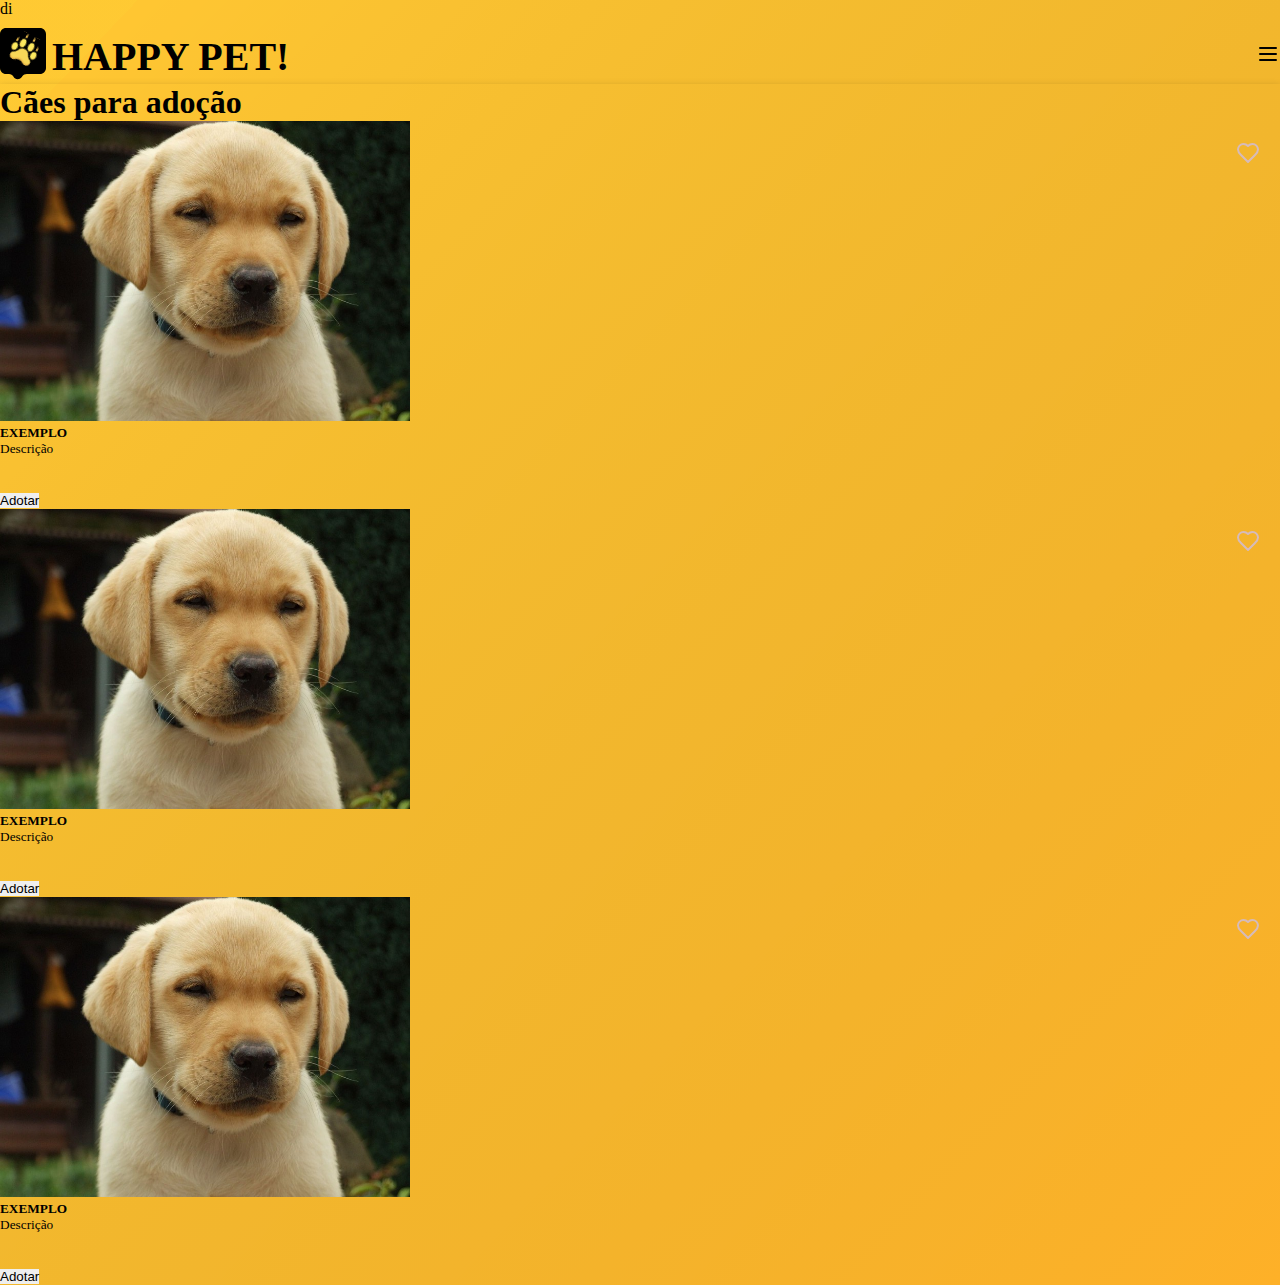
<file: adocao.html>
<!DOCTYPE html>
<html lang="en">

<head>
    <meta charset="UTF-8">
    <meta http-equiv="X-UA-Compatible" content="IE=edge">
    <meta name="viewport" content="width=device-width, initial-scale=1.0">
    <link href="https://cdn.jsdelivr.net/npm/bootstrap@5.3.2/dist/css/bootstrap.min.css" rel="stylesheet"
        integrity="sha384-T3c6CoIi6uLrA9TneNEoa7RxnatzjcDSCmG1MXxSR1GAsXEV/Dwwykc2MPK8M2HN" crossorigin="anonymous">
    <script src="https://cdnjs.cloudflare.com/ajax/libs/jquery/3.7.1/jquery.min.js"
        integrity="sha512-v2CJ7UaYy4JwqLDIrZUI/4hqeoQieOmAZNXBeQyjo21dadnwR+8ZaIJVT8EE2iyI61OV8e6M8PP2/4hpQINQ/g=="
        crossorigin="anonymous" referrerpolicy="no-referrer"></script>
    <link rel="stylesheet" href="style.css">
    <link rel="shortcut icon" href="img/Group 1-14.svg" type="image/x-icon">
    <title>Happy Pet - Adoção</title>
</head>

<body>
    di
    <header class="container container-header">
        <div class="conteiner-group">
            <img src="img/Group 1-14.svg" alt="">
            <h1 class="fs-2 fw-semibold title">HAPPY PET!</h1>
        </div>
        <nav class="navigation-bar">
            <a href="index.html"
                class="fw-light text-secondary-emphasis link-underline-light link-underline-opacity-0">Homepage</a>
            <a href="sobre.html"
                class="fw-light text-secondary-emphasis link-underline-light link-underline-opacity-0">Sobre nós </a>
            <a href="loja.html"
                class="fw-light text-secondary-emphasis link-underline-light link-underline-opacity-0">Loja</a>
            <a href="adocao.html"
                class="fw-light text-secondary-emphasis link-underline-light link-underline-opacity-0 active">Cães para
                adoção</a>
            <a href="favoritos.html"
                class="fw-light text-secondary-emphasis link-underline-light link-underline-opacity-0">Favoritos</a>
            <a href="contactos.html"
                class="fw-light text-secondary-emphasis link-underline-light link-underline-opacity-0">Contactos</a>
        </nav>
        <div class="hamburger">
            <svg xmlns="http://www.w3.org/2000/svg" id="openSideBar" width="24" height="24" viewBox="0 0 24 24"
                fill="none" stroke="currentColor" stroke-width="2" stroke-linecap="round" stroke-linejoin="round"
                class="lucide lucide-menu">
                <line x1="4" x2="20" y1="12" y2="12" />
                <line x1="4" x2="20" y1="6" y2="6" />
                <line x1="4" x2="20" y1="18" y2="18" />
            </svg>
        </div>
        <div class="sidebar" id="left-bar">
            <nav class="">
                <svg xmlns="http://www.w3.org/2000/svg" style="color:white;float: right;
                margin-left: auto;cursor:pointer;" id="closeSideBar" width="24" height="24" viewBox="0 0 24 24"
                    fill="none" stroke="currentColor" stroke-width="2" stroke-linecap="round" stroke-linejoin="round"
                    class="lucide lucide-x">
                    <path d="M18 6 6 18" />
                    <path d="m6 6 12 12" />
                </svg>
                <div class="">
                    <svg xmlns="http://www.w3.org/2000/svg" width="24" height="24" viewBox="0 0 24 24" fill="none"
                        stroke="currentColor" stroke-width="2" stroke-linecap="round" stroke-linejoin="round"
                        class="lucide lucide-home">
                        <path d="m3 9 9-7 9 7v11a2 2 0 0 1-2 2H5a2 2 0 0 1-2-2z" />
                        <polyline points="9 22 9 12 15 12 15 22" />
                    </svg>
                    <a href="index.html"
                        class="fw-bold text-primary-emphasis link-underline-light lh- disable">Homepage</a>
                </div>
                <div>
                    <svg xmlns="http://www.w3.org/2000/svg" width="24" height="24" viewBox="0 0 24 24" fill="none"
                        stroke="currentColor" stroke-width="2" stroke-linecap="round" stroke-linejoin="round"
                        class="lucide lucide-tv">
                        <rect width="20" height="15" x="2" y="7" rx="2" ry="2" />
                        <polyline points="17 2 12 7 7 2" />
                    </svg>
                    <a href="sobre.html"
                        class="fw-bold text-primary-emphasis link-underline-dark lh- link-underline-opacity-0 disable">Sobre
                        nós </a>
                </div>
                <div>
                    <svg xmlns="http://www.w3.org/2000/svg" width="24" height="24" viewBox="0 0 24 24" fill="none"
                        stroke="currentColor" stroke-width="2" stroke-linecap="round" stroke-linejoin="round"
                        class="lucide lucide-presentation">
                        <path d="M2 3h20" />
                        <path d="M21 3v11a2 2 0 0 1-2 2H5a2 2 0 0 1-2-2V3" />
                        <path d="m7 21 5-5 5 5" />
                    </svg>
                    <a href="loja.html"
                        class="fw-medium text-secondary-emphasis link-underline-light link-underline-opacity-0 disable">Loja</a>
                </div>
                <div class="active">
                    <svg xmlns="http://www.w3.org/2000/svg" width="24" height="24" viewBox="0 0 24 24" fill="none"
                        stroke="currentColor" stroke-width="2" stroke-linecap="round" stroke-linejoin="round"
                        class="lucide lucide-dog">
                        <path
                            d="M10 5.172C10 3.782 8.423 2.679 6.5 3c-2.823.47-4.113 6.006-4 7 .08.703 1.725 1.722 3.656 1 1.261-.472 1.96-1.45 2.344-2.5" />
                        <path
                            d="M14.267 5.172c0-1.39 1.577-2.493 3.5-2.172 2.823.47 4.113 6.006 4 7-.08.703-1.725 1.722-3.656 1-1.261-.472-1.855-1.45-2.239-2.5" />
                        <path d="M8 14v.5" />
                        <path d="M16 14v.5" />
                        <path d="M11.25 16.25h1.5L12 17l-.75-.75Z" />
                        <path
                            d="M4.42 11.247A13.152 13.152 0 0 0 4 14.556C4 18.728 7.582 21 12 21s8-2.272 8-6.444c0-1.061-.162-2.2-.493-3.309m-9.243-6.082A8.801 8.801 0 0 1 12 5c.78 0 1.5.108 2.161.306" />
                    </svg>
                    <a href=""
                        class="fw-medium text-secondary-emphasis link-underline-light link-underline-opacity-0 ">Cães
                        para adoção</a>

                </div>
                <div>
                    <svg xmlns="http://www.w3.org/2000/svg" width="24" height="24" viewBox="0 0 24 24" fill="none"
                        stroke="currentColor" stroke-width="2" stroke-linecap="round" stroke-linejoin="round"
                        class="lucide lucide-star">
                        <polygon
                            points="12 2 15.09 8.26 22 9.27 17 14.14 18.18 21.02 12 17.77 5.82 21.02 7 14.14 2 9.27 8.91 8.26 12 2" />
                    </svg>
                    <a href="favoritos.html"
                        class="fw-medium text-secondary-emphasis link-underline-light link-underline-opacity-0 disable">Favoritos</a>
                </div>
                <div>
                    <svg xmlns="http://www.w3.org/2000/svg" width="24" height="24" viewBox="0 0 24 24" fill="none"
                        stroke="currentColor" stroke-width="2" stroke-linecap="round" stroke-linejoin="round"
                        class="lucide lucide-contact-2">
                        <path d="M16 18a4 4 0 0 0-8 0" />
                        <circle cx="12" cy="11" r="3" />
                        <rect width="18" height="18" x="3" y="4" rx="2" />
                        <line x1="8" x2="8" y1="2" y2="4" />
                        <line x1="16" x2="16" y1="2" y2="4" />
                    </svg>
                    <a href="contactos.html"
                        class="fw-medium text-secondary-emphasis link-underline-light link-underline-opacity-0 disable">Contactos</a>
                </div>
            </nav>
        </div>
    </header>
    <div class="container bg-light rounded-3 box-shadow mt-4 pl-4 px-4">
        <h1 class="pt-4">Cães para adoção</h1>
        <div class="row row-cols-1 row-cols-sm-2 row-cols-md-3 g-3 pb-4" id="content-animals">
            <div class="col">
                <div class="card">
                    <img src="/img/cao1.jpeg" class="card-img-top" alt="...">
                    <svg class="like" xmlns="http://www.w3.org/2000/svg" width="24" height="24" viewBox="0 0 24 24"
                        fill="none" stroke="currentColor" stroke-width="2" stroke-linecap="round"
                        stroke-linejoin="round" class="lucide lucide-heart">
                        <path
                            d="M19 14c1.49-1.46 3-3.21 3-5.5A5.5 5.5 0 0 0 16.5 3c-1.76 0-3 .5-4.5 2-1.5-1.5-2.74-2-4.5-2A5.5 5.5 0 0 0 2 8.5c0 2.3 1.5 4.05 3 5.5l7 7Z" />
                    </svg>

                    <div class="card-body">
                        <h5 class="card-title">
                            EXEMPLO
                        </h5>
                        <small class="text-body-secondary">Descrição </small>
                        <button href="#" class="btn btn-primary float-end">Adotar</button>
                    </div>
                </div>
            </div>
            <div class="col">
                <div class="card">
                    <img src="/img/cao1.jpeg" class="card-img-top" alt="...">
                    <svg class="like" xmlns="http://www.w3.org/2000/svg" width="24" height="24" viewBox="0 0 24 24"
                        fill="none" stroke="currentColor" stroke-width="2" stroke-linecap="round"
                        stroke-linejoin="round" class="lucide lucide-heart">
                        <path
                            d="M19 14c1.49-1.46 3-3.21 3-5.5A5.5 5.5 0 0 0 16.5 3c-1.76 0-3 .5-4.5 2-1.5-1.5-2.74-2-4.5-2A5.5 5.5 0 0 0 2 8.5c0 2.3 1.5 4.05 3 5.5l7 7Z" />
                    </svg>

                    <div class="card-body">
                        <h5 class="card-title">
                            EXEMPLO
                        </h5>
                        <small class="text-body-secondary">Descrição </small>
                        <button href="#" class="btn btn-primary float-end">Adotar</button>
                    </div>
                </div>
            </div>
            <div class="col">
                <div class="card">
                    <img src="/img/cao1.jpeg" class="card-img-top" alt="...">
                    <svg class="like" xmlns="http://www.w3.org/2000/svg" width="24" height="24" viewBox="0 0 24 24"
                        fill="none" stroke="currentColor" stroke-width="2" stroke-linecap="round"
                        stroke-linejoin="round" class="lucide lucide-heart">
                        <path
                            d="M19 14c1.49-1.46 3-3.21 3-5.5A5.5 5.5 0 0 0 16.5 3c-1.76 0-3 .5-4.5 2-1.5-1.5-2.74-2-4.5-2A5.5 5.5 0 0 0 2 8.5c0 2.3 1.5 4.05 3 5.5l7 7Z" />
                    </svg>

                    <div class="card-body">
                        <h5 class="card-title">
                            EXEMPLO
                        </h5>
                        <small class="text-body-secondary">Descrição </small>
                        <button href="#" class="btn btn-primary float-end">Adotar</button>
                    </div>
                </div>
            </div>
        </div>
    </div>
    <script src="js/api.js"></script>
</body>
<script src="/js/index.js"></script>

</html>
</file>
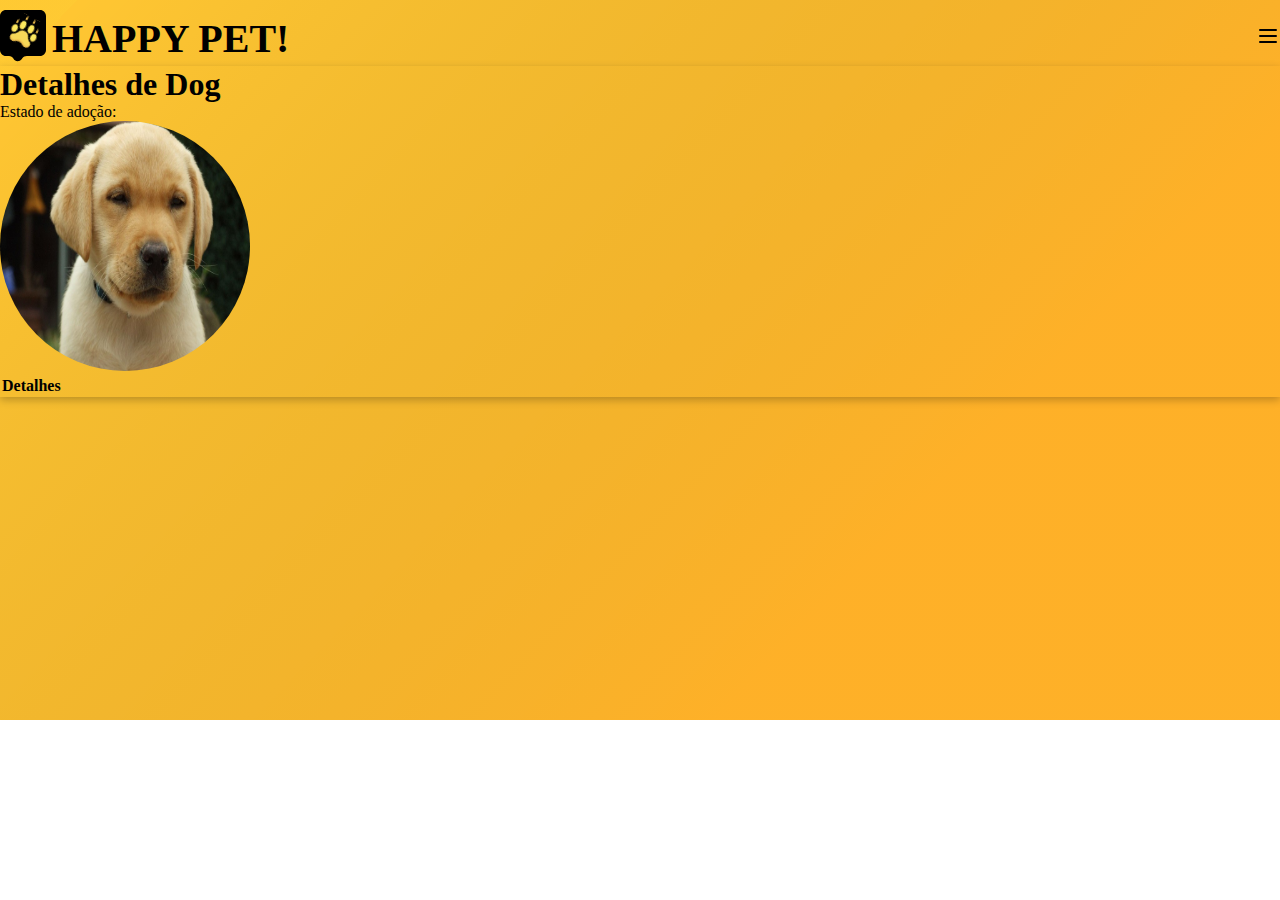
<file: detalhes.html>
<!DOCTYPE html>
<html lang="en">

<head>
    <meta charset="UTF-8">
    <meta http-equiv="X-UA-Compatible" content="IE=edge">
    <meta name="viewport" content="width=device-width, initial-scale=1.0">
    <link href="https://cdn.jsdelivr.net/npm/bootstrap@5.3.2/dist/css/bootstrap.min.css" rel="stylesheet"
        integrity="sha384-T3c6CoIi6uLrA9TneNEoa7RxnatzjcDSCmG1MXxSR1GAsXEV/Dwwykc2MPK8M2HN" crossorigin="anonymous">
        <script src="https://cdnjs.cloudflare.com/ajax/libs/jquery/3.7.1/jquery.min.js" integrity="sha512-v2CJ7UaYy4JwqLDIrZUI/4hqeoQieOmAZNXBeQyjo21dadnwR+8ZaIJVT8EE2iyI61OV8e6M8PP2/4hpQINQ/g==" crossorigin="anonymous" referrerpolicy="no-referrer"></script>
    <link rel="stylesheet" href="style.css">
    <link rel="shortcut icon" href="img/Group 1-14.svg" type="image/x-icon">
    <title>Happy Pet - Adoção</title>
</head>

<body>

    <header class="container container-header">
        <div class="conteiner-group">
            <img src="img/Group 1-14.svg" alt="">
            <h1 class="fs-2 fw-semibold title">HAPPY PET!</h1>
        </div>
        <nav class="navigation-bar">
            <a href="index.html"
                class="fw-light text-secondary-emphasis link-underline-light link-underline-opacity-0">Homepage</a>
            <a href="sobre.html"
                class="fw-light text-secondary-emphasis link-underline-light link-underline-opacity-0">Sobre nós </a>
            <a href="loja.html"
                class="fw-light text-secondary-emphasis link-underline-light link-underline-opacity-0">Loja</a>
            <a href="adocao.html"
                class="fw-light text-secondary-emphasis link-underline-light link-underline-opacity-0 active">Cães para
                adoção</a>
            <a href="favoritos.html"
                class="fw-light text-secondary-emphasis link-underline-light link-underline-opacity-0">Favoritos</a>
            <a href="contactos.html"
                class="fw-light text-secondary-emphasis link-underline-light link-underline-opacity-0">Contactos</a>
        </nav>
        <div class="hamburger">
            <svg xmlns="http://www.w3.org/2000/svg" id="openSideBar" width="24" height="24" viewBox="0 0 24 24"
                fill="none" stroke="currentColor" stroke-width="2" stroke-linecap="round" stroke-linejoin="round"
                class="lucide lucide-menu">
                <line x1="4" x2="20" y1="12" y2="12" />
                <line x1="4" x2="20" y1="6" y2="6" />
                <line x1="4" x2="20" y1="18" y2="18" />
            </svg>
        </div>
        <div class="sidebar" id="left-bar">
            <nav class="">
                <svg xmlns="http://www.w3.org/2000/svg" style="color:white;float: right;
                margin-left: auto;cursor:pointer;" id="closeSideBar" width="24" height="24" viewBox="0 0 24 24"
                    fill="none" stroke="currentColor" stroke-width="2" stroke-linecap="round" stroke-linejoin="round"
                    class="lucide lucide-x">
                    <path d="M18 6 6 18" />
                    <path d="m6 6 12 12" />
                </svg>
                <div class="">
                    <svg xmlns="http://www.w3.org/2000/svg" width="24" height="24" viewBox="0 0 24 24" fill="none"
                        stroke="currentColor" stroke-width="2" stroke-linecap="round" stroke-linejoin="round"
                        class="lucide lucide-home">
                        <path d="m3 9 9-7 9 7v11a2 2 0 0 1-2 2H5a2 2 0 0 1-2-2z" />
                        <polyline points="9 22 9 12 15 12 15 22" />
                    </svg>
                    <a href="index.html"
                        class="fw-bold text-primary-emphasis link-underline-light lh- disable">Homepage</a>
                </div>
                <div>
                    <svg xmlns="http://www.w3.org/2000/svg" width="24" height="24" viewBox="0 0 24 24" fill="none"
                        stroke="currentColor" stroke-width="2" stroke-linecap="round" stroke-linejoin="round"
                        class="lucide lucide-tv">
                        <rect width="20" height="15" x="2" y="7" rx="2" ry="2" />
                        <polyline points="17 2 12 7 7 2" />
                    </svg>
                    <a href="sobre.html"
                        class="fw-medium text-secondary-emphasis link-underline-light link-underline-opacity-0 disable">Sobre
                        nós
                    </a>
                </div>
                <div>
                    <svg xmlns="http://www.w3.org/2000/svg" width="24" height="24" viewBox="0 0 24 24" fill="none"
                        stroke="currentColor" stroke-width="2" stroke-linecap="round" stroke-linejoin="round"
                        class="lucide lucide-presentation">
                        <path d="M2 3h20" />
                        <path d="M21 3v11a2 2 0 0 1-2 2H5a2 2 0 0 1-2-2V3" />
                        <path d="m7 21 5-5 5 5" />
                    </svg>
                    <a href="loja.html"
                        class="fw-medium text-secondary-emphasis link-underline-light link-underline-opacity-0 disable">Loja</a>
                </div>
                <div class="active">
                    <svg xmlns="http://www.w3.org/2000/svg" width="24" height="24" viewBox="0 0 24 24" fill="none"
                        stroke="currentColor" stroke-width="2" stroke-linecap="round" stroke-linejoin="round"
                        class="lucide lucide-dog">
                        <path
                            d="M10 5.172C10 3.782 8.423 2.679 6.5 3c-2.823.47-4.113 6.006-4 7 .08.703 1.725 1.722 3.656 1 1.261-.472 1.96-1.45 2.344-2.5" />
                        <path
                            d="M14.267 5.172c0-1.39 1.577-2.493 3.5-2.172 2.823.47 4.113 6.006 4 7-.08.703-1.725 1.722-3.656 1-1.261-.472-1.855-1.45-2.239-2.5" />
                        <path d="M8 14v.5" />
                        <path d="M16 14v.5" />
                        <path d="M11.25 16.25h1.5L12 17l-.75-.75Z" />
                        <path
                            d="M4.42 11.247A13.152 13.152 0 0 0 4 14.556C4 18.728 7.582 21 12 21s8-2.272 8-6.444c0-1.061-.162-2.2-.493-3.309m-9.243-6.082A8.801 8.801 0 0 1 12 5c.78 0 1.5.108 2.161.306" />
                    </svg>
                    <a href="adocao.html"
                        class="fw-medium text-secondary-emphasis link-underline-light link-underline-opacity-0">Cães
                        para adoção</a>

                </div>
                <div>
                    <svg xmlns="http://www.w3.org/2000/svg" width="24" height="24" viewBox="0 0 24 24" fill="none"
                        stroke="currentColor" stroke-width="2" stroke-linecap="round" stroke-linejoin="round"
                        class="lucide lucide-star">
                        <polygon
                            points="12 2 15.09 8.26 22 9.27 17 14.14 18.18 21.02 12 17.77 5.82 21.02 7 14.14 2 9.27 8.91 8.26 12 2" />
                    </svg>
                    <a href="favoritos.html"
                        class="fw-medium text-secondary-emphasis link-underline-light link-underline-opacity-0 disable">Favoritos</a>
                </div>
                <div>
                    <svg xmlns="http://www.w3.org/2000/svg" width="24" height="24" viewBox="0 0 24 24" fill="none"
                        stroke="currentColor" stroke-width="2" stroke-linecap="round" stroke-linejoin="round"
                        class="lucide lucide-contact-2">
                        <path d="M16 18a4 4 0 0 0-8 0" />
                        <circle cx="12" cy="11" r="3" />
                        <rect width="18" height="18" x="3" y="4" rx="2" />
                        <line x1="8" x2="8" y1="2" y2="4" />
                        <line x1="16" x2="16" y1="2" y2="4" />
                    </svg>
                    <a href="contactos.html"
                        class="fw-medium text-secondary-emphasis link-underline-light link-underline-opacity-0 disable">Contactos</a>
                </div>
            </nav>
        </div>
    </header>
    <!-- <div class="content-modal" id="modal">
        <div class="modall-center">
            <div class="containerModal">
                <div class="containerModal-header d-flex align-items-center justify-content-between">
                    <h1>Parabens !</h1>
                    <svg class="rotate" xmlns="http://www.w3.org/2000/svg" width="36" height="36" viewBox="0 0 24 24"
                        fill="none" stroke="#dda01d" stroke-width="1.5" stroke-linecap="round" stroke-linejoin="round"
                        class="lucide lucide-dog">
                        <path
                            d="M10 5.172C10 3.782 8.423 2.679 6.5 3c-2.823.47-4.113 6.006-4 7 .08.703 1.725 1.722 3.656 1 1.261-.472 1.96-1.45 2.344-2.5" />
                        <path
                            d="M14.267 5.172c0-1.39 1.577-2.493 3.5-2.172 2.823.47 4.113 6.006 4 7-.08.703-1.725 1.722-3.656 1-1.261-.472-1.855-1.45-2.239-2.5" />
                        <path d="M8 14v.5" />
                        <path d="M16 14v.5" />
                        <path d="M11.25 16.25h1.5L12 17l-.75-.75Z" />
                        <path
                            d="M4.42 11.247A13.152 13.152 0 0 0 4 14.556C4 18.728 7.582 21 12 21s8-2.272 8-6.444c0-1.061-.162-2.2-.493-3.309m-9.243-6.082A8.801 8.801 0 0 1 12 5c.78 0 1.5.108 2.161.306" />
                    </svg>
                </div>
                <p class="mt-2">Acabou de adotar um amigo!</p>
                <button type="button" class="btn btn-primary w-100" onclick="changeModal()">Parabens!</button>
            </div>
        </div>
    </div> -->
    <div class="container bg-light rounded-3 box-shadow mt-4 pl-4 px-4">
        <div class="table-responsive small">
            <div class="d-flex justify-content-between flex-wrap mt-4">
                <div id="cabecalho-dog">
                    <h1 id="nomeDog">Detalhes de Dog</h1>
                    <p id="estadoAdocao" class="mt-4">Estado de adoção:</p>
                </div>
                <img src="/img/cao1.jpeg" alt="" id="img-detalhe">
            </div>

            <table class="table table-striped table-sm">
                <thead>
                    <tr>
                        <th scope="col" colspan="2">Detalhes</th>
                    </tr>
                </thead>
                <tbody>
                    <!-- <tr>
                        <td>Nome do Animal</td>
                        <td>random</td>
                    </tr>
                    <tr>
                        <td>Idade</td>
                        <td>random</td>
                    </tr>
                    <tr>
                        <td>Género</td>
                        <td>fafa</td>
                    </tr>
                    <tr>
                        <td>Raça</td>
                        <td>fafa</td>
                    </tr>
                    <tr>
                        <td>Cor da Pelagem</td>
                        <td>fafaf</td>
                    </tr>
                    <tr>
                        <td>Tamanho</td>
                        <td>fafa</td>
                    </tr>
                    <tr>
                        <td>
                            Status de Adoção
                        </td>
                        <td>faf</td>
                    </tr>
                    <tr>
                        <td>Características</td>
                        <td> Friendly, Loves kisses, Affectionate, Smart</td>
                    </tr>
                    <tr>
                        <td>Descrição</td>
                        <td>fafaf</td>
                    </tr> -->
                </tbody>
            </table>
        </div>
    </div>
</body>
<script src="/js/index.js"></script>
<script src="/js/detalhes.js"></script>

</html>
</file>
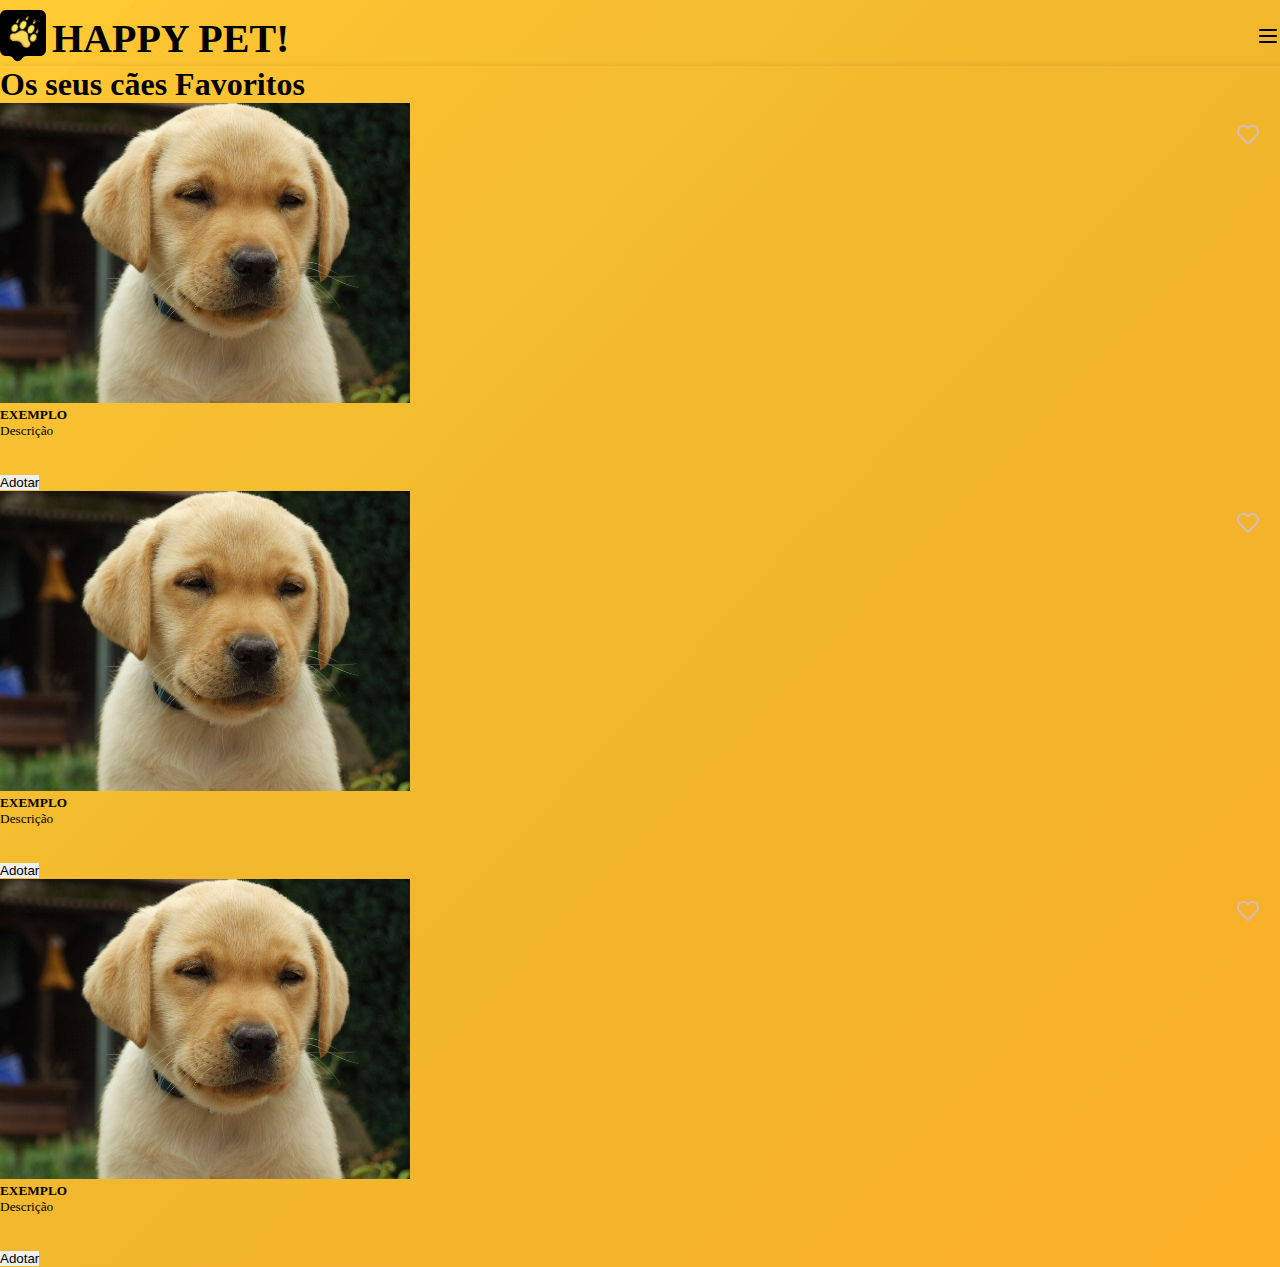
<file: favoritos.html>
<!DOCTYPE html>
<html lang="en">

<head>
    <meta charset="UTF-8">
    <meta http-equiv="X-UA-Compatible" content="IE=edge">
    <meta name="viewport" content="width=device-width, initial-scale=1.0">
    <link href="https://cdn.jsdelivr.net/npm/bootstrap@5.3.2/dist/css/bootstrap.min.css" rel="stylesheet"
        integrity="sha384-T3c6CoIi6uLrA9TneNEoa7RxnatzjcDSCmG1MXxSR1GAsXEV/Dwwykc2MPK8M2HN" crossorigin="anonymous">
    <script src="https://cdnjs.cloudflare.com/ajax/libs/jquery/3.7.1/jquery.min.js"
        integrity="sha512-v2CJ7UaYy4JwqLDIrZUI/4hqeoQieOmAZNXBeQyjo21dadnwR+8ZaIJVT8EE2iyI61OV8e6M8PP2/4hpQINQ/g=="
        crossorigin="anonymous" referrerpolicy="no-referrer"></script>
    <link rel="stylesheet" href="style.css">
    <link rel="shortcut icon" href="img/Group 1-14.svg" type="image/x-icon">
    <title>Happy Pet - Favoritos</title>
</head>

<body>

    <header class="container container-header">
        <div class="conteiner-group">
            <img src="img/Group 1-14.svg" alt="">
            <h1 class="fs-2 fw-semibold title">HAPPY PET!</h1>
        </div>
        <nav class="navigation-bar">
            <a href="index.html"
                class="fw-light text-secondary-emphasis link-underline-light link-underline-opacity-0">Homepage</a>
            <a href="sobre.html"
                class="fw-light text-secondary-emphasis link-underline-light link-underline-opacity-0">Sobre nós </a>
            <a href="loja.html"
                class="fw-light text-secondary-emphasis link-underline-light link-underline-opacity-0">Loja</a>
            <a href="adocao.html"
                class="fw-light text-secondary-emphasis link-underline-light link-underline-opacity-0">Cães para
                adoção</a>
            <a href="favoritos.html"
                class="fw-light text-secondary-emphasis link-underline-light link-underline-opacity-0 active">Favoritos</a>
            <a href="contactos.html"
                class="fw-light text-secondary-emphasis link-underline-light link-underline-opacity-0">Contactos</a>
        </nav>
        <div class="hamburger">
            <svg xmlns="http://www.w3.org/2000/svg" id="openSideBar" width="24" height="24" viewBox="0 0 24 24"
                fill="none" stroke="currentColor" stroke-width="2" stroke-linecap="round" stroke-linejoin="round"
                class="lucide lucide-menu">
                <line x1="4" x2="20" y1="12" y2="12" />
                <line x1="4" x2="20" y1="6" y2="6" />
                <line x1="4" x2="20" y1="18" y2="18" />
            </svg>
        </div>
        <div class="sidebar" id="left-bar">
            <nav class="">
                <svg xmlns="http://www.w3.org/2000/svg" style="color:white;float: right;
                margin-left: auto;cursor:pointer;" id="closeSideBar" width="24" height="24" viewBox="0 0 24 24"
                    fill="none" stroke="currentColor" stroke-width="2" stroke-linecap="round" stroke-linejoin="round"
                    class="lucide lucide-x">
                    <path d="M18 6 6 18" />
                    <path d="m6 6 12 12" />
                </svg>
                <div class="">
                    <svg xmlns="http://www.w3.org/2000/svg" width="24" height="24" viewBox="0 0 24 24" fill="none"
                        stroke="currentColor" stroke-width="2" stroke-linecap="round" stroke-linejoin="round"
                        class="lucide lucide-home">
                        <path d="m3 9 9-7 9 7v11a2 2 0 0 1-2 2H5a2 2 0 0 1-2-2z" />
                        <polyline points="9 22 9 12 15 12 15 22" />
                    </svg>
                    <a href="index.html"
                        class="fw-bold text-primary-emphasis link-underline-light lh- disable">Homepage</a>
                </div>
                <div>
                    <svg xmlns="http://www.w3.org/2000/svg" width="24" height="24" viewBox="0 0 24 24" fill="none"
                        stroke="currentColor" stroke-width="2" stroke-linecap="round" stroke-linejoin="round"
                        class="lucide lucide-tv">
                        <rect width="20" height="15" x="2" y="7" rx="2" ry="2" />
                        <polyline points="17 2 12 7 7 2" />
                    </svg>
                    <a href="sobre.html"
                        class="fw-bold text-primary-emphasis link-underline-dark lh- link-underline-opacity-0 disable">Sobre
                        nós </a>
                </div>
                <div>
                    <svg xmlns="http://www.w3.org/2000/svg" width="24" height="24" viewBox="0 0 24 24" fill="none"
                        stroke="currentColor" stroke-width="2" stroke-linecap="round" stroke-linejoin="round"
                        class="lucide lucide-presentation">
                        <path d="M2 3h20" />
                        <path d="M21 3v11a2 2 0 0 1-2 2H5a2 2 0 0 1-2-2V3" />
                        <path d="m7 21 5-5 5 5" />
                    </svg>
                    <a href="loja.html"
                        class="fw-medium text-secondary-emphasis link-underline-light link-underline-opacity-0 disable">Loja</a>
                </div>
                <div>
                    <svg xmlns="http://www.w3.org/2000/svg" width="24" height="24" viewBox="0 0 24 24" fill="none"
                        stroke="currentColor" stroke-width="2" stroke-linecap="round" stroke-linejoin="round"
                        class="lucide lucide-dog">
                        <path
                            d="M10 5.172C10 3.782 8.423 2.679 6.5 3c-2.823.47-4.113 6.006-4 7 .08.703 1.725 1.722 3.656 1 1.261-.472 1.96-1.45 2.344-2.5" />
                        <path
                            d="M14.267 5.172c0-1.39 1.577-2.493 3.5-2.172 2.823.47 4.113 6.006 4 7-.08.703-1.725 1.722-3.656 1-1.261-.472-1.855-1.45-2.239-2.5" />
                        <path d="M8 14v.5" />
                        <path d="M16 14v.5" />
                        <path d="M11.25 16.25h1.5L12 17l-.75-.75Z" />
                        <path
                            d="M4.42 11.247A13.152 13.152 0 0 0 4 14.556C4 18.728 7.582 21 12 21s8-2.272 8-6.444c0-1.061-.162-2.2-.493-3.309m-9.243-6.082A8.801 8.801 0 0 1 12 5c.78 0 1.5.108 2.161.306" />
                    </svg>
                    <a href="adocao.html"
                        class="fw-medium text-secondary-emphasis link-underline-light link-underline-opacity-0 disable">Cães
                        para adoção</a>

                </div>
                <div class="active">
                    <svg xmlns="http://www.w3.org/2000/svg" width="24" height="24" viewBox="0 0 24 24" fill="none"
                        stroke="currentColor" stroke-width="2" stroke-linecap="round" stroke-linejoin="round"
                        class="lucide lucide-star">
                        <polygon
                            points="12 2 15.09 8.26 22 9.27 17 14.14 18.18 21.02 12 17.77 5.82 21.02 7 14.14 2 9.27 8.91 8.26 12 2" />
                    </svg>
                    <a href="favoritos.html"
                        class="text-secondary-emphasis link-underline-light link-underline-opacity-0">Favoritos</a>
                </div>
                <div>
                    <svg xmlns="http://www.w3.org/2000/svg" width="24" height="24" viewBox="0 0 24 24" fill="none"
                        stroke="currentColor" stroke-width="2" stroke-linecap="round" stroke-linejoin="round"
                        class="lucide lucide-contact-2">
                        <path d="M16 18a4 4 0 0 0-8 0" />
                        <circle cx="12" cy="11" r="3" />
                        <rect width="18" height="18" x="3" y="4" rx="2" />
                        <line x1="8" x2="8" y1="2" y2="4" />
                        <line x1="16" x2="16" y1="2" y2="4" />
                    </svg>
                    <a href="contactos.html"
                        class="fw-medium text-secondary-emphasis link-underline-light link-underline-opacity-0 disable">Contactos</a>
                </div>
            </nav>
        </div>
    </header>
    <div class="container bg-light rounded-3 box-shadow mt-4 pl-4 px-4">
        <h1 class="pt-4">Os seus cães Favoritos</h1>
        <div class="row row-cols-1 row-cols-sm-2 row-cols-md-3 g-3 pb-4" id="content-animals">
            <div class="col">
                <div class="card">
                    <img src="/img/cao1.jpeg" class="card-img-top" alt="...">
                    <svg class="like" xmlns="http://www.w3.org/2000/svg" width="24" height="24" viewBox="0 0 24 24"
                        fill="none" stroke="currentColor" stroke-width="2" stroke-linecap="round"
                        stroke-linejoin="round" class="lucide lucide-heart">
                        <path
                            d="M19 14c1.49-1.46 3-3.21 3-5.5A5.5 5.5 0 0 0 16.5 3c-1.76 0-3 .5-4.5 2-1.5-1.5-2.74-2-4.5-2A5.5 5.5 0 0 0 2 8.5c0 2.3 1.5 4.05 3 5.5l7 7Z" />
                    </svg>

                    <div class="card-body">
                        <h5 class="card-title">
                            EXEMPLO
                        </h5>
                        <small class="text-body-secondary">Descrição </small>
                        <button href="#" class="btn btn-primary float-end">Adotar</button>
                    </div>
                </div>
            </div>
            <div class="col">
                <div class="card">
                    <img src="/img/cao1.jpeg" class="card-img-top" alt="...">
                    <svg class="like" xmlns="http://www.w3.org/2000/svg" width="24" height="24" viewBox="0 0 24 24"
                        fill="none" stroke="currentColor" stroke-width="2" stroke-linecap="round"
                        stroke-linejoin="round" class="lucide lucide-heart">
                        <path
                            d="M19 14c1.49-1.46 3-3.21 3-5.5A5.5 5.5 0 0 0 16.5 3c-1.76 0-3 .5-4.5 2-1.5-1.5-2.74-2-4.5-2A5.5 5.5 0 0 0 2 8.5c0 2.3 1.5 4.05 3 5.5l7 7Z" />
                    </svg>

                    <div class="card-body">
                        <h5 class="card-title">
                            EXEMPLO
                        </h5>
                        <small class="text-body-secondary">Descrição </small>
                        <button href="#" class="btn btn-primary float-end">Adotar</button>
                    </div>
                </div>
            </div>
            <div class="col">
                <div class="card">
                    <img src="/img/cao1.jpeg" class="card-img-top" alt="...">
                    <svg class="like" xmlns="http://www.w3.org/2000/svg" width="24" height="24" viewBox="0 0 24 24"
                        fill="none" stroke="currentColor" stroke-width="2" stroke-linecap="round"
                        stroke-linejoin="round" class="lucide lucide-heart">
                        <path
                            d="M19 14c1.49-1.46 3-3.21 3-5.5A5.5 5.5 0 0 0 16.5 3c-1.76 0-3 .5-4.5 2-1.5-1.5-2.74-2-4.5-2A5.5 5.5 0 0 0 2 8.5c0 2.3 1.5 4.05 3 5.5l7 7Z" />
                    </svg>

                    <div class="card-body">
                        <h5 class="card-title">
                            EXEMPLO
                        </h5>
                        <small class="text-body-secondary">Descrição </small>
                        <button href="#" class="btn btn-primary float-end">Adotar</button>
                    </div>
                </div>
            </div>
        </div>
    </div>
</body>
<script src="/js/index.js"></script>
<script src="/js/fav.js"></script>

</html>
</file>
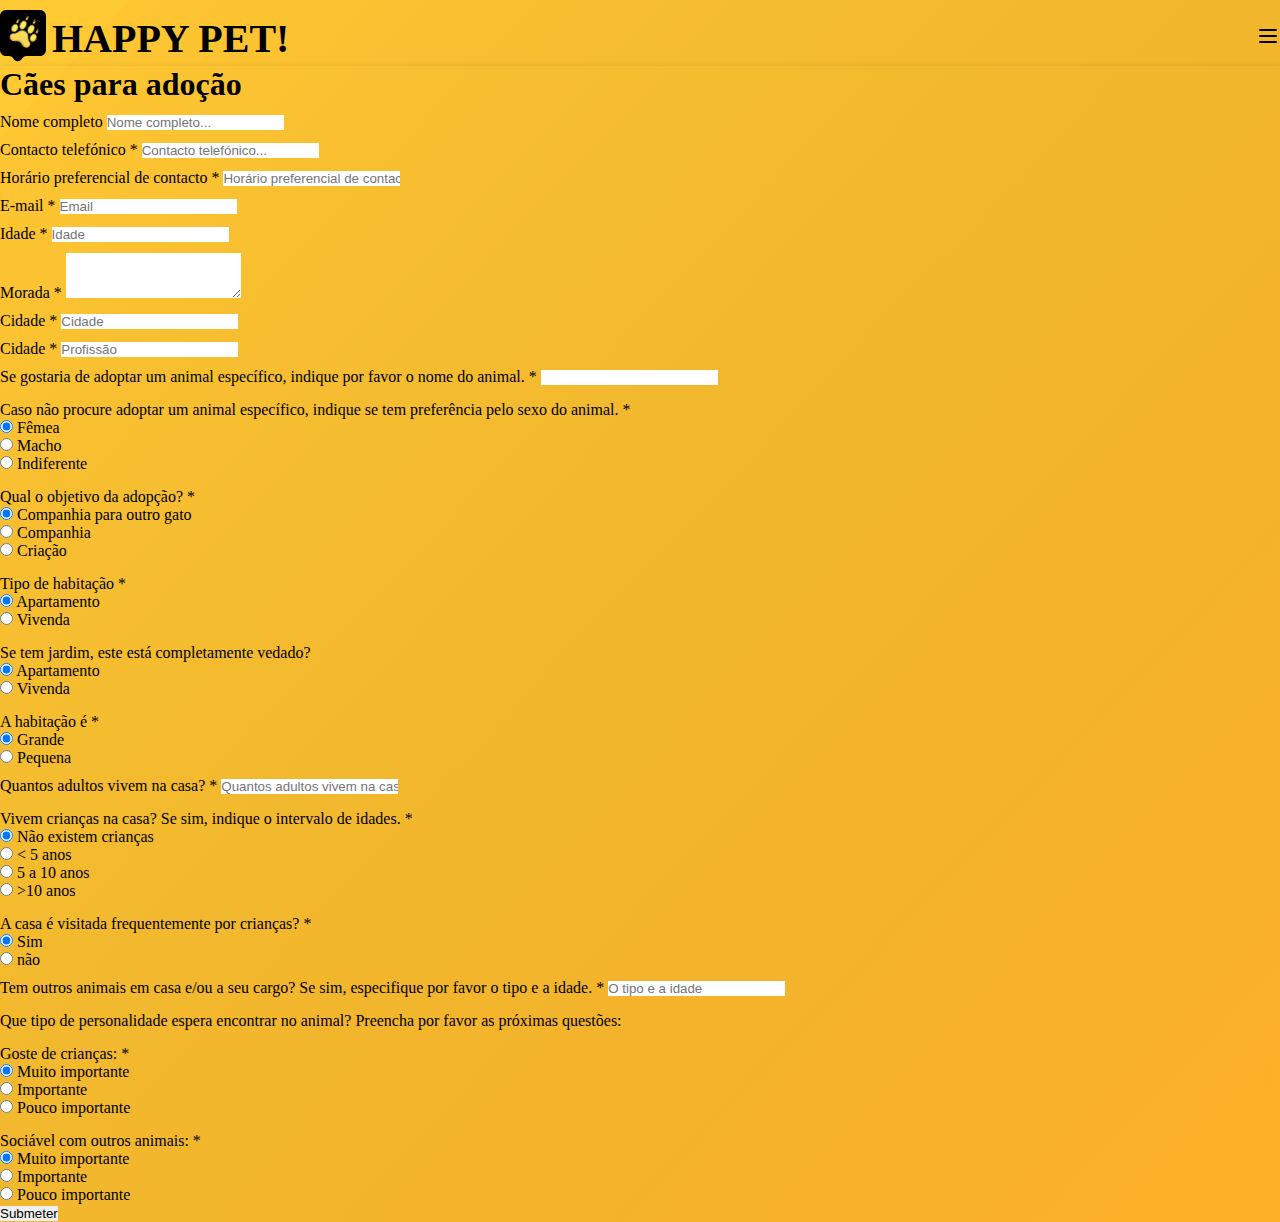
<file: formulario.html>
<!DOCTYPE html>
<html lang="en">

<head>
    <meta charset="UTF-8">
    <meta http-equiv="X-UA-Compatible" content="IE=edge">
    <meta name="viewport" content="width=device-width, initial-scale=1.0">
    <link href="https://cdn.jsdelivr.net/npm/bootstrap@5.3.2/dist/css/bootstrap.min.css" rel="stylesheet"
        integrity="sha384-T3c6CoIi6uLrA9TneNEoa7RxnatzjcDSCmG1MXxSR1GAsXEV/Dwwykc2MPK8M2HN" crossorigin="anonymous">
    <script src="https://cdnjs.cloudflare.com/ajax/libs/jquery/3.7.1/jquery.min.js"
        integrity="sha512-v2CJ7UaYy4JwqLDIrZUI/4hqeoQieOmAZNXBeQyjo21dadnwR+8ZaIJVT8EE2iyI61OV8e6M8PP2/4hpQINQ/g=="
        crossorigin="anonymous" referrerpolicy="no-referrer"></script>
    <link rel="stylesheet" href="style.css">
    <link rel="shortcut icon" href="img/Group 1-14.svg" type="image/x-icon">
    <title>Happy Pet - Adoção</title>
</head>

<body class="container-form">

    <header class="container container-header">
        <div class="conteiner-group">
            <img src="img/Group 1-14.svg" alt="">
            <h1 class="fs-2 fw-semibold title">HAPPY PET!</h1>
        </div>
        <nav class="navigation-bar">
            <a href="index.html"
                class="fw-light text-secondary-emphasis link-underline-light link-underline-opacity-0">Homepage</a>
            <a href="sobre.html"
                class="fw-light text-secondary-emphasis link-underline-light link-underline-opacity-0">Sobre nós </a>
            <a href="loja.html"
                class="fw-light text-secondary-emphasis link-underline-light link-underline-opacity-0">Loja</a>
            <a href="adocao.html"
                class="fw-light text-secondary-emphasis link-underline-light link-underline-opacity-0 active">Cão para
                adoção</a>
            <a href="favoritos.html"
                class="fw-light text-secondary-emphasis link-underline-light link-underline-opacity-0">Favoritos</a>
            <a href="contactos.html"
                class="fw-light text-secondary-emphasis link-underline-light link-underline-opacity-0">Contactos</a>
        </nav>
        <div class="hamburger">
            <svg xmlns="http://www.w3.org/2000/svg" id="openSideBar" width="24" height="24" viewBox="0 0 24 24"
                fill="none" stroke="currentColor" stroke-width="2" stroke-linecap="round" stroke-linejoin="round"
                class="lucide lucide-menu">
                <line x1="4" x2="20" y1="12" y2="12" />
                <line x1="4" x2="20" y1="6" y2="6" />
                <line x1="4" x2="20" y1="18" y2="18" />
            </svg>
        </div>
        <div class="sidebar" id="left-bar">
            <nav class="">
                <svg xmlns="http://www.w3.org/2000/svg" style="color:white;float: right;
                margin-left: auto;cursor:pointer;" id="closeSideBar" width="24" height="24" viewBox="0 0 24 24"
                    fill="none" stroke="currentColor" stroke-width="2" stroke-linecap="round" stroke-linejoin="round"
                    class="lucide lucide-x">
                    <path d="M18 6 6 18" />
                    <path d="m6 6 12 12" />
                </svg>
                <div class="">
                    <svg xmlns="http://www.w3.org/2000/svg" width="24" height="24" viewBox="0 0 24 24" fill="none"
                        stroke="currentColor" stroke-width="2" stroke-linecap="round" stroke-linejoin="round"
                        class="lucide lucide-home">
                        <path d="m3 9 9-7 9 7v11a2 2 0 0 1-2 2H5a2 2 0 0 1-2-2z" />
                        <polyline points="9 22 9 12 15 12 15 22" />
                    </svg>
                    <a href="index.html"
                        class="fw-bold text-primary-emphasis link-underline-light lh- disable">Homepage</a>
                </div>
                <div>
                    <svg xmlns="http://www.w3.org/2000/svg" width="24" height="24" viewBox="0 0 24 24" fill="none"
                        stroke="currentColor" stroke-width="2" stroke-linecap="round" stroke-linejoin="round"
                        class="lucide lucide-tv">
                        <rect width="20" height="15" x="2" y="7" rx="2" ry="2" />
                        <polyline points="17 2 12 7 7 2" />
                    </svg>
                    <a href="sobre.html"
                        class="fw-bold text-primary-emphasis link-underline-dark lh- link-underline-opacity-0 disable">Sobre
                        nós </a>
                </div>
                <div>
                    <svg xmlns="http://www.w3.org/2000/svg" width="24" height="24" viewBox="0 0 24 24" fill="none"
                        stroke="currentColor" stroke-width="2" stroke-linecap="round" stroke-linejoin="round"
                        class="lucide lucide-presentation">
                        <path d="M2 3h20" />
                        <path d="M21 3v11a2 2 0 0 1-2 2H5a2 2 0 0 1-2-2V3" />
                        <path d="m7 21 5-5 5 5" />
                    </svg>
                    <a href="loja.html"
                        class="fw-medium text-secondary-emphasis link-underline-light link-underline-opacity-0 disable">Loja</a>
                </div>
                <div class="active">
                    <svg xmlns="http://www.w3.org/2000/svg" width="24" height="24" viewBox="0 0 24 24" fill="none"
                        stroke="currentColor" stroke-width="2" stroke-linecap="round" stroke-linejoin="round"
                        class="lucide lucide-dog">
                        <path
                            d="M10 5.172C10 3.782 8.423 2.679 6.5 3c-2.823.47-4.113 6.006-4 7 .08.703 1.725 1.722 3.656 1 1.261-.472 1.96-1.45 2.344-2.5" />
                        <path
                            d="M14.267 5.172c0-1.39 1.577-2.493 3.5-2.172 2.823.47 4.113 6.006 4 7-.08.703-1.725 1.722-3.656 1-1.261-.472-1.855-1.45-2.239-2.5" />
                        <path d="M8 14v.5" />
                        <path d="M16 14v.5" />
                        <path d="M11.25 16.25h1.5L12 17l-.75-.75Z" />
                        <path
                            d="M4.42 11.247A13.152 13.152 0 0 0 4 14.556C4 18.728 7.582 21 12 21s8-2.272 8-6.444c0-1.061-.162-2.2-.493-3.309m-9.243-6.082A8.801 8.801 0 0 1 12 5c.78 0 1.5.108 2.161.306" />
                    </svg>
                    <a href=""
                        class="fw-medium text-secondary-emphasis link-underline-light link-underline-opacity-0 ">Cães
                        para adoção</a>

                </div>
                <div>
                    <svg xmlns="http://www.w3.org/2000/svg" width="24" height="24" viewBox="0 0 24 24" fill="none"
                        stroke="currentColor" stroke-width="2" stroke-linecap="round" stroke-linejoin="round"
                        class="lucide lucide-star">
                        <polygon
                            points="12 2 15.09 8.26 22 9.27 17 14.14 18.18 21.02 12 17.77 5.82 21.02 7 14.14 2 9.27 8.91 8.26 12 2" />
                    </svg>
                    <a href="favoritos.html"
                        class="fw-medium text-secondary-emphasis link-underline-light link-underline-opacity-0 disable">Favoritos</a>
                </div>
                <div>
                    <svg xmlns="http://www.w3.org/2000/svg" width="24" height="24" viewBox="0 0 24 24" fill="none"
                        stroke="currentColor" stroke-width="2" stroke-linecap="round" stroke-linejoin="round"
                        class="lucide lucide-contact-2">
                        <path d="M16 18a4 4 0 0 0-8 0" />
                        <circle cx="12" cy="11" r="3" />
                        <rect width="18" height="18" x="3" y="4" rx="2" />
                        <line x1="8" x2="8" y1="2" y2="4" />
                        <line x1="16" x2="16" y1="2" y2="4" />
                    </svg>
                    <a href="contactos.html"
                        class="fw-medium text-secondary-emphasis link-underline-light link-underline-opacity-0 disable">Contactos</a>
                </div>
            </nav>
        </div>
    </header>
    <!-- <div class="content-modal" id="modal">
        <div class="modall-center">
            <div class="containerModal">
                <div class="containerModal-header d-flex align-items-center justify-content-between">
                    <h1>Parabens !</h1>
                    <svg class="rotate" xmlns="http://www.w3.org/2000/svg" width="36" height="36" viewBox="0 0 24 24"
                        fill="none" stroke="#dda01d" stroke-width="1.5" stroke-linecap="round" stroke-linejoin="round"
                        class="lucide lucide-dog">
                        <path
                            d="M10 5.172C10 3.782 8.423 2.679 6.5 3c-2.823.47-4.113 6.006-4 7 .08.703 1.725 1.722 3.656 1 1.261-.472 1.96-1.45 2.344-2.5" />
                        <path
                            d="M14.267 5.172c0-1.39 1.577-2.493 3.5-2.172 2.823.47 4.113 6.006 4 7-.08.703-1.725 1.722-3.656 1-1.261-.472-1.855-1.45-2.239-2.5" />
                        <path d="M8 14v.5" />
                        <path d="M16 14v.5" />
                        <path d="M11.25 16.25h1.5L12 17l-.75-.75Z" />
                        <path
                            d="M4.42 11.247A13.152 13.152 0 0 0 4 14.556C4 18.728 7.582 21 12 21s8-2.272 8-6.444c0-1.061-.162-2.2-.493-3.309m-9.243-6.082A8.801 8.801 0 0 1 12 5c.78 0 1.5.108 2.161.306" />
                    </svg>
                </div>
                <p class="mt-2">Acabou de adotar um amigo!</p>
                <button type="button" class="btn btn-primary w-100" onclick="changeModal()">Parabens!</button>
            </div>
        </div>
    </div> -->
    <div class="container bg-light rounded-3 box-shadow mt-4 pl-4 px-4">
        <h1 class="pt-4" id="nomeCaoAdocao">Cães para adoção</h1>
        <form class="" onsubmit="return voltarPaginaAdocao()">
            <div class="form-group">
                <label for="formGroupExampleInput">Nome completo</label>
                <input type="text" id="nome" class="form-control" placeholder="Nome completo...">
            </div>
            <div class="form-group">
                <label for="formGroupExampleInput2">Contacto telefónico *</label>
                <input type="text" id="contacto" class="form-control" placeholder="Contacto telefónico...">

            </div>
            <div class="form-group">
                <label for="formGroupExampleInput2">Horário preferencial de contacto *</label>
                <input type="text" id="horario" class="form-control" placeholder="Horário preferencial de contacto *">

            </div>
            <div class="form-group">
                <label for="formGroupExampleInput2">E-mail *</label>
                <input type="email" id="email" class="form-control" placeholder="Email">
            </div>
            <div class="form-group">
                <label for="formGroupExampleInput2">Idade *</label>
                <input type="text" id="idade" class="form-control" placeholder="Idade">
            </div>
            <div class="form-group">
                <label for="exampleFormControlTextarea1">Morada *</label>
                <textarea class="form-control" rows="3"></textarea>
            </div>
            <div class="form-group">
                <label for="formGroupExampleInput2">Cidade *</label>
                <input type="text" class="form-control" placeholder="Cidade">
            </div>
            <div class="form-group">
                <label for="formGroupExampleInput2">Cidade *</label>
                <input type="text" class="form-control" placeholder="Profissão">
            </div>
            <div class="form-group">
                <label for="formGroupExampleInput2">Se gostaria de adoptar um animal específico, indique por favor o
                    nome do animal. *</label>
                <input type="text" class="form-control" placeholder="">
            </div>
            <p>Caso não procure adoptar um animal específico, indique se tem preferência pelo sexo do animal. *</p>
            <div class="form-check">
                <input class="form-check-input" type="radio" value="option1" name="radioGenero" checked>
                <label class="form-check-label">
                    Fêmea
                </label>

            </div>
            <div class="form-check">
                <input class="form-check-input" type="radio" name="radioGenero" value="option2">
                <label class="form-check-label">
                    Macho
                </label>
            </div>
            <div class="form-check disabled">
                <input class="form-check-input" type="radio" name="radioGenero" value="option3">
                <label class="form-check-label" for="exampleRadios3">
                    Indiferente
                </label>
            </div>
            <p>Qual o objetivo da adopção? *</p>
            <div class="form-check">
                <label class="form-check-label" for="defaultCheck1">
                    <input class="form-check-input" type="radio" name="checkObjetivo" checked
                        value="Companhia para outro gato">

                    Companhia para outro gato
                </label>
            </div>
            <div class="form-check">
                <label class="form-check-label" for="defaultCheck2">
                    <input class="form-check-input" type="radio" name="checkObjetivo" value="Companhia">
                    Companhia
                </label>
            </div>
            <div class="form-check">
                <label class="form-check-label" for="defaultCheck2">
                    <input class="form-check-input" type="radio" name="checkObjetivo" value="Criação">
                    Criação
                </label>
            </div>

            <p>Tipo de habitação *</p>
            <div class="form-check">
                <input class="form-check-input" type="radio" name="exampleRadios" value="option1" checked>
                <label class="form-check-label" for="exampleRadios1">
                    Apartamento
                </label>
            </div>
            <div class="form-check">
                <input class="form-check-input" type="radio" name="exampleRadios" value="option2">
                <label class="form-check-label" for="exampleRadios2">
                    Vivenda
                </label>
            </div>
            <p>Se tem jardim, este está completamente vedado?</p>
            <div class="form-check">
                <input class="form-check-input" type="radio" name="jardim" value="option1" checked>
                <label class="form-check-label" for="exampleRadios1">
                    Apartamento
                </label>
            </div>
            <div class="form-check">
                <input class="form-check-input" type="radio" name="jardim" id="exampleRadios2" valie="option2">
                <label class="form-check-label" for="exampleRadios2">
                    Vivenda
                </label>
            </div>
            <p>A habitação é *</p>
            <div class="form-check">
                <input class="form-check-input" id="habitacao" name="habitacao" type="radio" value="Grande" checked>
                <label class="form-check-label" for="habitacao">
                    Grande
                </label>
            </div>
            <div class="form-check">
                <input class="form-check-input" id="habitacaoPequena" name="habitacao" type="radio" value="Pequena">
                <label class="form-check-label" for="habitacaoPequena">
                    Pequena
                </label>
            </div>

            <div class="form-group">
                <label for="exampleInputEmail1">Quantos adultos vivem na casa? *</label>
                <input type="text" class="form-control" aria-describedby="emailHelp"
                    placeholder="Quantos adultos vivem na casa?">
            </div>

            <p>Vivem crianças na casa? Se sim, indique o intervalo de idades. *</p>
            <div class="form-check">
                <input class="form-check-input" type="radio" name="viver_criancas" value=" Não existem crianças"
                    checked>
                <label class="form-check-label" for="defaultCheck1">
                    Não existem crianças
                </label>
            </div>
            <div class="form-check">
                <input class="form-check-input" type="radio" name="viver_criancas" value="5 anos">
                <label class="form-check-label" for="defaultCheck2">
                    < 5 anos </label>
            </div>
            <div class="form-check">
                <input class="form-check-input" type="radio" name="viver_criancas" value="5 a 10 anos">
                <label class="form-check-label" for="defaultCheck2">
                    5 a 10 anos
                </label>
            </div>
            <div class="form-check">
                <input class="form-check-input" type="radio" name="viver_criancas" value=" >10 anos">
                <label class="form-check-label" for="defaultCheck2">
                    >10 anos
                </label>
            </div>

            <p>A casa é visitada frequentemente por crianças? *</p>
            <div class="form-check">
                <input class="form-check-input" type="radio" name="frequentada_criancas" value="Sim" checked>
                <label class="form-check-label" for="exampleRadios1">
                    Sim
                </label>
            </div>
            <div class="form-check">
                <input class="form-check-input" type="radio" name="frequentada_criancas" value="não">
                <label class="form-check-label" for="exampleRadios2">
                    não
                </label>
            </div>
            <div class="form-group">
                <label for="exampleInputEmail1">Tem outros animais em casa e/ou a seu cargo? Se sim, especifique por
                    favor o tipo e a idade. *</label>
                <input type="text" class="form-control" aria-describedby="emailHelp" placeholder="O tipo e a idade">
            </div>
            <p>Que tipo de personalidade espera encontrar no animal? Preencha por favor as próximas questões:</p>

            <p>Goste de crianças: *</p>
            <div class="form-check">
                <input class="form-check-input" type="radio" name="criancas" value=" Muito importante" checked>
                <label class="form-check-label" for="exampleRadios1">
                    Muito importante
                </label>
            </div>
            <div class="form-check">
                <input class="form-check-input" type="radio" name="criancas" value="Importante">
                <label class="form-check-label" for="exampleRadios2">
                    Importante
                </label>
            </div>
            <div class="form-check disabled">
                <input class="form-check-input" type="radio" name="criancas" value="Pouco importante">
                <label class="form-check-label" for="exampleRadios3">
                    Pouco importante
                </label>
            </div>


            <p>Sociável com outros animais: *</p>
            <div class="form-check">
                <input class="form-check-input" type="radio" name="sociavel" value=" Muito importante" checked>
                <label class="form-check-label" for="exampleRadios1">
                    Muito importante
                </label>
            </div>
            <div class="form-check">
                <input class="form-check-input" type="radio" name="sociavel" value="Importante">
                <label class="form-check-label" for="exampleRadios2">
                    Importante
                </label>
            </div>
            <div class="form-check disabled">
                <input class="form-check-input" type="radio" name="sociavel" value=" Pouco importante">
                <label class="form-check-label" for="exampleRadios3">
                    Pouco importante
                </label>
            </div>
            <button class="btn btn-primary mb-4 mt-4">Submeter</button>
        </form>
    </div>
    <script src="js/formulario.js"></script>
</body>
<script src="/js/index.js"></script>

</html>
</file>
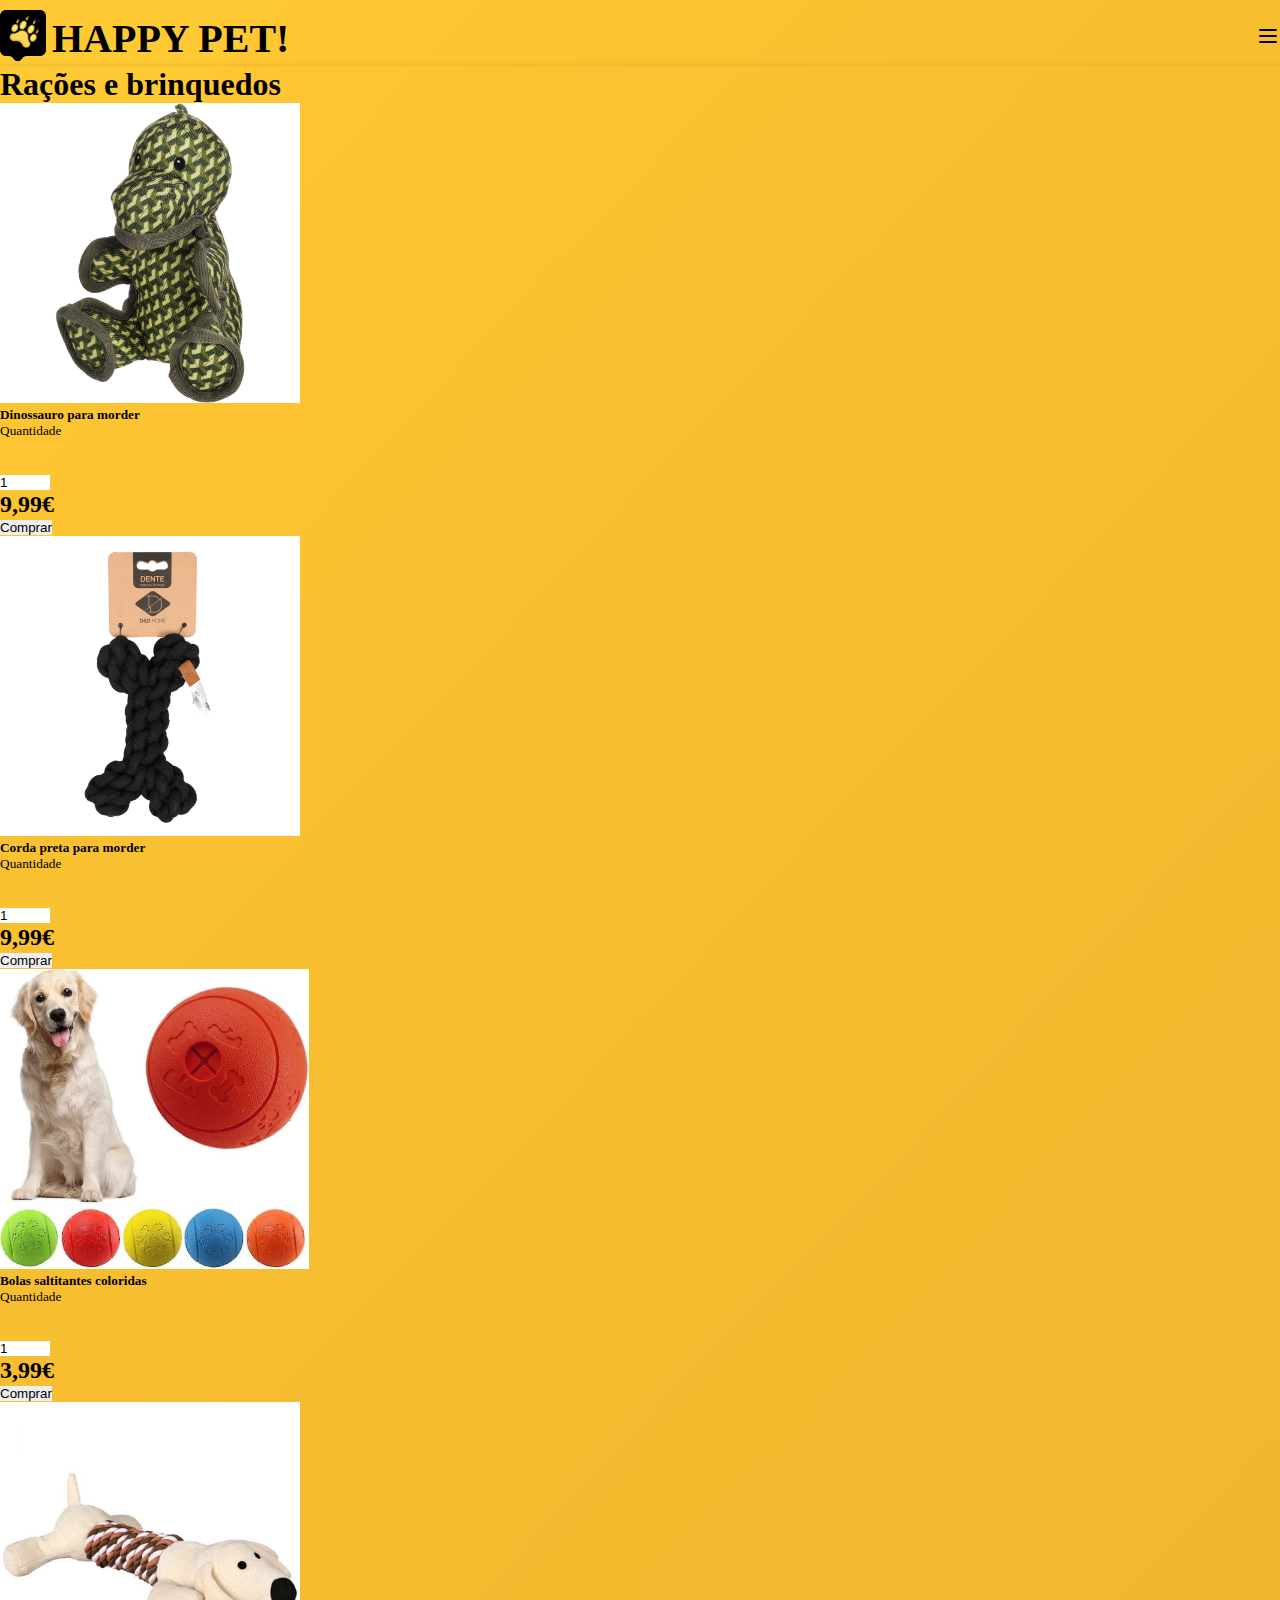
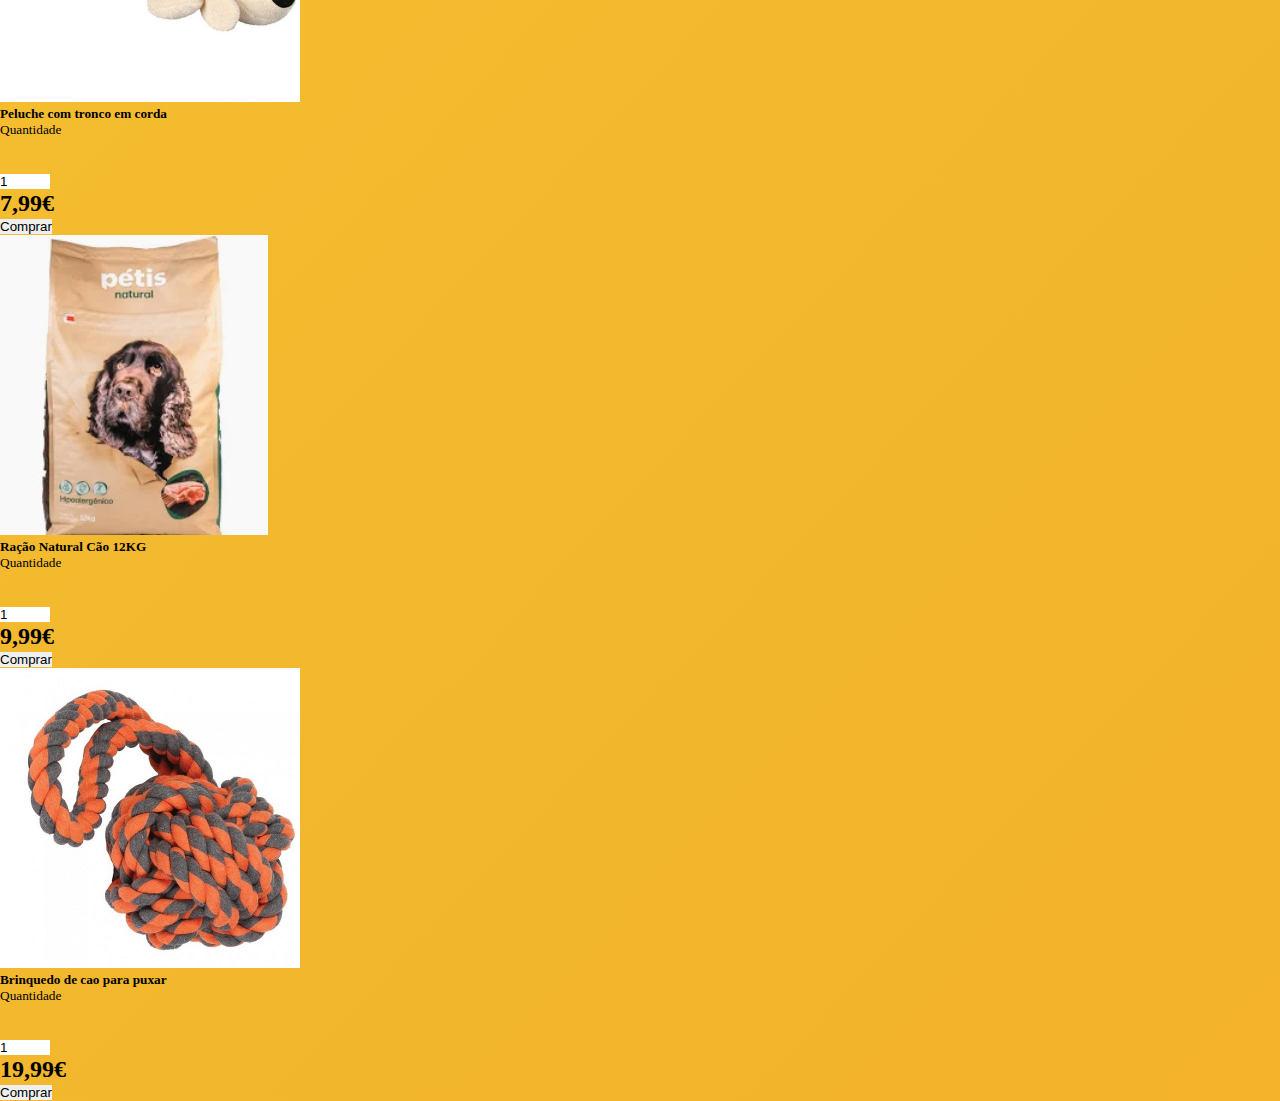
<file: loja.html>
<!DOCTYPE html>
<html lang="en">

<head>
    <meta charset="UTF-8">
    <meta http-equiv="X-UA-Compatible" content="IE=edge">
    <meta name="viewport" content="width=device-width, initial-scale=1.0">
    <link href="https://cdn.jsdelivr.net/npm/bootstrap@5.3.2/dist/css/bootstrap.min.css" rel="stylesheet"
        integrity="sha384-T3c6CoIi6uLrA9TneNEoa7RxnatzjcDSCmG1MXxSR1GAsXEV/Dwwykc2MPK8M2HN" crossorigin="anonymous">
    <link rel="stylesheet" href="style.css">
    <link rel="shortcut icon" href="img/Group 1-14.svg" type="image/x-icon">
    <title>Happy Pet - Loja</title>
</head>

<body>

    <header class="container container-header">
        <div class="conteiner-group">
            <img src="img/Group 1-14.svg" alt="">
            <h1 class="fs-2 fw-semibold title">HAPPY PET!</h1>
        </div>
        <nav class="navigation-bar">
            <a href="index.html"
                class="fw-light text-secondary-emphasis link-underline-light link-underline-opacity-0">Homepage</a>
            <a href="sobre.html"
                class="fw-light text-secondary-emphasis link-underline-light link-underline-opacity-0">Sobre nós
            </a>
            <a href="loja.html"
                class="fw-light text-secondary-emphasis link-underline-light link-underline-opacity-0 active">Loja</a>
            <a href="adocao.html"
                class="fw-light text-secondary-emphasis link-underline-light link-underline-opacity-0">Cães para
                adoção</a>
            <a href="favoritos.html"
                class="fw-light text-secondary-emphasis link-underline-light link-underline-opacity-0">Favoritos</a>
            <a href="contactos.html"
                class="fw-light text-secondary-emphasis link-underline-light link-underline-opacity-0">Contactos</a>
        </nav>
        <div class="hamburger">
            <svg xmlns="http://www.w3.org/2000/svg" id="openSideBar" width="24" height="24" viewBox="0 0 24 24"
                fill="none" stroke="currentColor" stroke-width="2" stroke-linecap="round" stroke-linejoin="round"
                class="lucide lucide-menu">
                <line x1="4" x2="20" y1="12" y2="12" />
                <line x1="4" x2="20" y1="6" y2="6" />
                <line x1="4" x2="20" y1="18" y2="18" />
            </svg>
        </div>
        <div class="sidebar" id="left-bar">
            <nav class="">
                <svg xmlns="http://www.w3.org/2000/svg" style="color:white;float: right;
                margin-left: auto;cursor:pointer;" id="closeSideBar" width="24" height="24" viewBox="0 0 24 24"
                    fill="none" stroke="currentColor" stroke-width="2" stroke-linecap="round" stroke-linejoin="round"
                    class="lucide lucide-x">
                    <path d="M18 6 6 18" />
                    <path d="m6 6 12 12" />
                </svg>
                <div class="">
                    <svg xmlns="http://www.w3.org/2000/svg" width="24" height="24" viewBox="0 0 24 24" fill="none"
                        stroke="currentColor" stroke-width="2" stroke-linecap="round" stroke-linejoin="round"
                        class="lucide lucide-home">
                        <path d="m3 9 9-7 9 7v11a2 2 0 0 1-2 2H5a2 2 0 0 1-2-2z" />
                        <polyline points="9 22 9 12 15 12 15 22" />
                    </svg>
                    <a href="index.html"
                        class="fw-bold text-primary-emphasis link-underline-light lh- disable">Homepage</a>
                </div>
                <div class="">
                    <svg xmlns="http://www.w3.org/2000/svg" width="24" height="24" viewBox="0 0 24 24" fill="none"
                        stroke="currentColor" stroke-width="2" stroke-linecap="round" stroke-linejoin="round"
                        class="lucide lucide-tv">
                        <rect width="20" height="15" x="2" y="7" rx="2" ry="2" />
                        <polyline points="17 2 12 7 7 2" />
                    </svg>
                    <a href="sobre.html"
                        class="fw-bold text-primary-emphasis link-underline-dark lh- link-underline-opacity-0 disable">Sobre
                        nós
                    </a>
                </div>
                <div class="active">
                    <svg xmlns="http://www.w3.org/2000/svg" width="24" height="24" viewBox="0 0 24 24" fill="none"
                        stroke="currentColor" stroke-width="2" stroke-linecap="round" stroke-linejoin="round"
                        class="lucide lucide-presentation">
                        <path d="M2 3h20" />
                        <path d="M21 3v11a2 2 0 0 1-2 2H5a2 2 0 0 1-2-2V3" />
                        <path d="m7 21 5-5 5 5" />
                    </svg>
                    <a href="loja.html"
                        class="fw-medium text-secondary-emphasis link-underline-light link-underline-opacity-0">Loja</a>
                </div>
                <div>
                    <svg xmlns="http://www.w3.org/2000/svg" width="24" height="24" viewBox="0 0 24 24" fill="none"
                        stroke="currentColor" stroke-width="2" stroke-linecap="round" stroke-linejoin="round"
                        class="lucide lucide-dog">
                        <path
                            d="M10 5.172C10 3.782 8.423 2.679 6.5 3c-2.823.47-4.113 6.006-4 7 .08.703 1.725 1.722 3.656 1 1.261-.472 1.96-1.45 2.344-2.5" />
                        <path
                            d="M14.267 5.172c0-1.39 1.577-2.493 3.5-2.172 2.823.47 4.113 6.006 4 7-.08.703-1.725 1.722-3.656 1-1.261-.472-1.855-1.45-2.239-2.5" />
                        <path d="M8 14v.5" />
                        <path d="M16 14v.5" />
                        <path d="M11.25 16.25h1.5L12 17l-.75-.75Z" />
                        <path
                            d="M4.42 11.247A13.152 13.152 0 0 0 4 14.556C4 18.728 7.582 21 12 21s8-2.272 8-6.444c0-1.061-.162-2.2-.493-3.309m-9.243-6.082A8.801 8.801 0 0 1 12 5c.78 0 1.5.108 2.161.306" />
                    </svg>
                    <a href="adocao.html"
                        class="fw-medium text-secondary-emphasis link-underline-light link-underline-opacity-0 disable">Cães
                        para adoção</a>

                </div>
                <div>
                    <svg xmlns="http://www.w3.org/2000/svg" width="24" height="24" viewBox="0 0 24 24" fill="none"
                        stroke="currentColor" stroke-width="2" stroke-linecap="round" stroke-linejoin="round"
                        class="lucide lucide-star">
                        <polygon
                            points="12 2 15.09 8.26 22 9.27 17 14.14 18.18 21.02 12 17.77 5.82 21.02 7 14.14 2 9.27 8.91 8.26 12 2" />
                    </svg>
                    <a href="favoritos.html"
                        class="fw-medium text-secondary-emphasis link-underline-light link-underline-opacity-0 disable">Favoritos</a>
                </div>
                <div>
                    <svg xmlns="http://www.w3.org/2000/svg" width="24" height="24" viewBox="0 0 24 24" fill="none"
                        stroke="currentColor" stroke-width="2" stroke-linecap="round" stroke-linejoin="round"
                        class="lucide lucide-contact-2">
                        <path d="M16 18a4 4 0 0 0-8 0" />
                        <circle cx="12" cy="11" r="3" />
                        <rect width="18" height="18" x="3" y="4" rx="2" />
                        <line x1="8" x2="8" y1="2" y2="4" />
                        <line x1="16" x2="16" y1="2" y2="4" />
                    </svg>
                    <a href="contactos.html"
                        class="fw-medium text-secondary-emphasis link-underline-light link-underline-opacity-0 disable">Contactos</a>
                </div>
            </nav>
        </div>
    </header>
    <div class="container bg-light rounded-3 box-shadow mt-4 pl-4 px-4">
        <h1 class="pt-4">Rações e brinquedos</h1>
        <div class="row row-cols-1 row-cols-sm-2 row-cols-md-3 g-3 pb-4">
            <div class="col">
                <div class="card">
                    <img src="/img/loja/brinquedo-de-cao-verde-dino-strong-stuff-23-cm.jpg" class="card-img-top"
                        alt="...">
                    <div class="card-body">
                        <h5 class="card-title">
                            Dinossauro para morder
                        </h5>
                        <small class="text-body-secondary">Quantidade</small>
                        <input type="number" class="form-control" value="1" style="width:50px">
                        <div class="d-flex justify-content-between">
                            <h2>9,99€</h2>
                            <button href="#" class="btn btn-primary float-end">Comprar</button>
                        </div>
                    </div>
                </div>
            </div>
            <div class="col">
                <div class="card">
                    <img src="/img/loja/cordaPreta.jpg" class="card-img-top" alt="...">
                    <div class="card-body">
                        <h5 class="card-title">
                            Corda preta para morder
                        </h5>
                        <small class="text-body-secondary">Quantidade</small>
                        <input type="number" class="form-control" value="1" style="width:50px">
                        <div class="d-flex justify-content-between">
                            <h2>9,99€</h2>
                            <button href="#" class="btn btn-primary float-end">Comprar</button>
                        </div>
                    </div>
                </div>
            </div>
            <div class="col">
                <div class="card">
                    <img src="/img/loja/1005867850_max.jpg" class="card-img-top" alt="...">
                    <div class="card-body">
                        <h5 class="card-title">
                            Bolas saltitantes coloridas
                        </h5>
                        <small class="text-body-secondary">Quantidade</small>
                        <input type="number" class="form-control" value="1" style="width:50px">
                        <div class="d-flex justify-content-between">
                            <h2>3,99€</h2>
                            <button href="#" class="btn btn-primary float-end">Comprar</button>
                        </div>
                    </div>
                </div>
            </div>
            <div class="col">
                <div class="card">
                    <img src="/img/loja/596029_3_trixie-brinquedo-cao-animais-em-peluche-c-tronco-em-corda.jpg"
                        class="card-img-top" alt="...">
                    <div class="card-body">
                        <h5 class="card-title">
                            Peluche com tronco em corda
                        </h5>
                        <small class="text-body-secondary">Quantidade</small>
                        <input type="number" class="form-control" value="1" style="width:50px">
                        <div class="d-flex justify-content-between">
                            <h2>7,99€</h2>
                            <button href="#" class="btn btn-primary float-end">Comprar</button>
                        </div>
                    </div>
                </div>
            </div>
            <div class="col">
                <div class="card">
                    <img src="/img/loja/racao.webp" class="card-img-top" alt="...">
                    <div class="card-body">
                        <h5 class="card-title">
                            Ração Natural Cão 12KG
                        </h5>
                        <small class="text-body-secondary">Quantidade</small>
                        <input type="number" class="form-control" value="1" style="width:50px">
                        <div class="d-flex justify-content-between">
                            <h2>9,99€</h2>
                            <button href="#" class="btn btn-primary float-end">Comprar</button>
                        </div>
                    </div>
                </div>
            </div>
            <div class="col">
                <div class="card">
                    <img src="/img/loja/brinquedo_cao_corda_extreme_tugger_maiapet-600x600.jpg" class="card-img-top"
                        alt="...">
                    <div class="card-body">
                        <h5 class="card-title">
                            Brinquedo de cao para puxar
                        </h5>
                        <small class="text-body-secondary">Quantidade</small>
                        <input type="number" class="form-control" value="1" style="width:50px">
                        <div class="d-flex justify-content-between">
                            <h2>19,99€</h2>
                            <button href="#" class="btn btn-primary float-end">Comprar</button>
                        </div>
                    </div>
                </div>
            </div>
        </div>
    </div>
</body>
<script src="/js/index.js"></script>

</html>
</file>
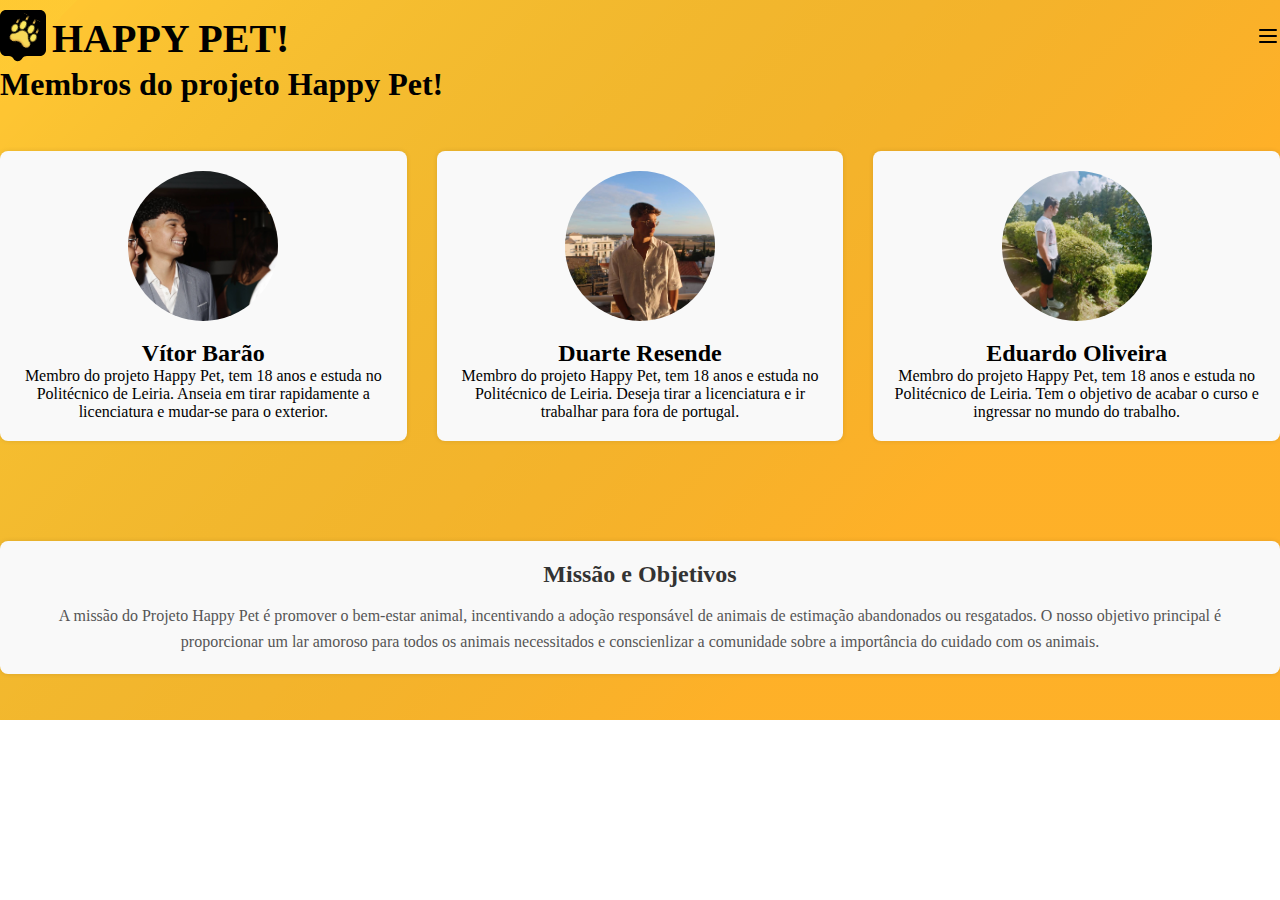
<file: sobre.html>
<!DOCTYPE html>
<html lang="en">

<head>
    <meta charset="UTF-8">
    <meta http-equiv="X-UA-Compatible" content="IE=edge">
    <meta name="viewport" content="width=device-width, initial-scale=1.0">
    <link href="https://cdn.jsdelivr.net/npm/bootstrap@5.3.2/dist/css/bootstrap.min.css" rel="stylesheet"
        integrity="sha384-T3c6CoIi6uLrA9TneNEoa7RxnatzjcDSCmG1MXxSR1GAsXEV/Dwwykc2MPK8M2HN" crossorigin="anonymous">
    <link rel="stylesheet" href="style.css">
    <link rel="shortcut icon" href="img/Group 1-14.svg" type="image/x-icon">
    <title>Happy Pet - Sobre nós</title>
</head>

<body>

    <header class="container container-header">
        <div class="conteiner-group">
            <img src="img/Group 1-14.svg" alt="">
            <h1 class="fs-2 fw-semibold title">HAPPY PET!</h1>
        </div>
        <nav class="navigation-bar">
            <a href="index.html"
                class="fw-light text-secondary-emphasis link-underline-light link-underline-opacity-0">Homepage</a>
            <a href="sobre.html"
                class="fw-light text-secondary-emphasis link-underline-light link-underline-opacity-0 active">Sobre nós
            </a>
            <a href="loja.html"
                class="fw-light text-secondary-emphasis link-underline-light link-underline-opacity-0">Loja</a>
            <a href="adocao.html"
                class="fw-light text-secondary-emphasis link-underline-light link-underline-opacity-0">Cães para
                adoção</a>
            <a href=""
                class="fw-light text-secondary-emphasis link-underline-light link-underline-opacity-0">Favoritos</a>
            <a href=""
                class="fw-light text-secondary-emphasis link-underline-light link-underline-opacity-0">Contactos</a>
        </nav>
        <div class="hamburger">
            <svg xmlns="http://www.w3.org/2000/svg" id="openSideBar" width="24" height="24" viewBox="0 0 24 24"
                fill="none" stroke="currentColor" stroke-width="2" stroke-linecap="round" stroke-linejoin="round"
                class="lucide lucide-menu">
                <line x1="4" x2="20" y1="12" y2="12" />
                <line x1="4" x2="20" y1="6" y2="6" />
                <line x1="4" x2="20" y1="18" y2="18" />
            </svg>
        </div>
        <div class="sidebar" id="left-bar">
            <nav class="">
                <svg xmlns="http://www.w3.org/2000/svg" style="color:white;float: right;
                margin-left: auto;cursor:pointer;" id="closeSideBar" width="24" height="24" viewBox="0 0 24 24"
                    fill="none" stroke="currentColor" stroke-width="2" stroke-linecap="round" stroke-linejoin="round"
                    class="lucide lucide-x">
                    <path d="M18 6 6 18" />
                    <path d="m6 6 12 12" />
                </svg>
                <div class="">
                    <svg xmlns="http://www.w3.org/2000/svg" width="24" height="24" viewBox="0 0 24 24" fill="none"
                        stroke="currentColor" stroke-width="2" stroke-linecap="round" stroke-linejoin="round"
                        class="lucide lucide-home">
                        <path d="m3 9 9-7 9 7v11a2 2 0 0 1-2 2H5a2 2 0 0 1-2-2z" />
                        <polyline points="9 22 9 12 15 12 15 22" />
                    </svg>
                    <a href="index.html"
                        class="fw-bold text-primary-emphasis link-underline-light lh- disable">Homepage</a>
                </div>
                <div class="active">
                    <svg xmlns="http://www.w3.org/2000/svg" width="24" height="24" viewBox="0 0 24 24" fill="none"
                        stroke="currentColor" stroke-width="2" stroke-linecap="round" stroke-linejoin="round"
                        class="lucide lucide-tv">
                        <rect width="20" height="15" x="2" y="7" rx="2" ry="2" />
                        <polyline points="17 2 12 7 7 2" />
                    </svg>
                    <a href="sobre.html"
                        class="fw-bold text-primary-emphasis link-underline-dark lh- link-underline-opacity-0">Sobre nós
                    </a>
                </div>
                <div>
                    <svg xmlns="http://www.w3.org/2000/svg" width="24" height="24" viewBox="0 0 24 24" fill="none"
                        stroke="currentColor" stroke-width="2" stroke-linecap="round" stroke-linejoin="round"
                        class="lucide lucide-presentation">
                        <path d="M2 3h20" />
                        <path d="M21 3v11a2 2 0 0 1-2 2H5a2 2 0 0 1-2-2V3" />
                        <path d="m7 21 5-5 5 5" />
                    </svg>
                    <a href="loja.html"
                        class="fw-medium text-secondary-emphasis link-underline-light link-underline-opacity-0 disable">Loja</a>
                </div>
                <div>
                    <svg xmlns="http://www.w3.org/2000/svg" width="24" height="24" viewBox="0 0 24 24" fill="none"
                        stroke="currentColor" stroke-width="2" stroke-linecap="round" stroke-linejoin="round"
                        class="lucide lucide-dog">
                        <path
                            d="M10 5.172C10 3.782 8.423 2.679 6.5 3c-2.823.47-4.113 6.006-4 7 .08.703 1.725 1.722 3.656 1 1.261-.472 1.96-1.45 2.344-2.5" />
                        <path
                            d="M14.267 5.172c0-1.39 1.577-2.493 3.5-2.172 2.823.47 4.113 6.006 4 7-.08.703-1.725 1.722-3.656 1-1.261-.472-1.855-1.45-2.239-2.5" />
                        <path d="M8 14v.5" />
                        <path d="M16 14v.5" />
                        <path d="M11.25 16.25h1.5L12 17l-.75-.75Z" />
                        <path
                            d="M4.42 11.247A13.152 13.152 0 0 0 4 14.556C4 18.728 7.582 21 12 21s8-2.272 8-6.444c0-1.061-.162-2.2-.493-3.309m-9.243-6.082A8.801 8.801 0 0 1 12 5c.78 0 1.5.108 2.161.306" />
                    </svg>
                    <a href="adocao.html"
                        class="fw-medium text-secondary-emphasis link-underline-light link-underline-opacity-0 disable">Cães
                        para adoção</a>

                </div>
                <div>
                    <svg xmlns="http://www.w3.org/2000/svg" width="24" height="24" viewBox="0 0 24 24" fill="none"
                        stroke="currentColor" stroke-width="2" stroke-linecap="round" stroke-linejoin="round"
                        class="lucide lucide-star">
                        <polygon
                            points="12 2 15.09 8.26 22 9.27 17 14.14 18.18 21.02 12 17.77 5.82 21.02 7 14.14 2 9.27 8.91 8.26 12 2" />
                    </svg>
                    <a href="favoritos.html"
                        class="fw-medium text-secondary-emphasis link-underline-light link-underline-opacity-0 disable">Favoritos</a>
                </div>
                <div>
                    <svg xmlns="http://www.w3.org/2000/svg" width="24" height="24" viewBox="0 0 24 24" fill="none"
                        stroke="currentColor" stroke-width="2" stroke-linecap="round" stroke-linejoin="round"
                        class="lucide lucide-contact-2">
                        <path d="M16 18a4 4 0 0 0-8 0" />
                        <circle cx="12" cy="11" r="3" />
                        <rect width="18" height="18" x="3" y="4" rx="2" />
                        <line x1="8" x2="8" y1="2" y2="4" />
                        <line x1="16" x2="16" y1="2" y2="4" />
                    </svg>
                    <a href=""
                        class="fw-medium text-secondary-emphasis link-underline-light link-underline-opacity-0 disable">Contactos</a>
                </div>
            </nav>
        </div>
    </header>
    <div class="container">
        <h1>Membros do projeto Happy Pet!</h1>
        <br>
        <div class="members-section">
            <div class="member">
                <img src="/img/vitor.JPG" alt="Vítor Barão">
                <h2>Vítor Barão</h2>
                <p>Membro do projeto Happy Pet, tem 18 anos e estuda no Politécnico de Leiria. Anseia em tirar
                    rapidamente a licenciatura e mudar-se para o exterior.</p>
            </div>

            <div class="member">
                <img src="/img/duarte.jpeg" alt="Duarte Resende">
                <h2>Duarte Resende</h2>
                <p>Membro do projeto Happy Pet, tem 18 anos e estuda no Politécnico de Leiria. Deseja tirar a
                    licenciatura e ir trabalhar para fora de portugal.</p>
            </div>

            <div class="member">
                <img src="/img/olivas.jpg" alt="Eduardo Oliveira">
                <h2>Eduardo Oliveira</h2>
                <p>Membro do projeto Happy Pet, tem 18 anos e estuda no Politécnico de Leiria. Tem o objetivo de acabar
                    o curso e ingressar no mundo do trabalho.</p>
            </div>

            <div class="about-section">
                <h2>Missão e Objetivos</h2>
                <p>A missão do Projeto Happy Pet é promover o bem-estar animal, incentivando a adoção responsável de
                    animais de estimação abandonados ou resgatados. O nosso objetivo principal é proporcionar um lar
                    amoroso para todos os animais necessitados e conscienlizar a comunidade sobre a importância do
                    cuidado com os animais.</p>
            </div>
        </div>
    </div>
</body>
<script src="/js/index.js"></script>

</html>
</file>
<file: style.css>
* {
    margin: 0;
    padding: 0;
    box-sizing: border-box;
    text-decoration: none;
    outline: none;
    border: none;
}

body {
    background-image: url('img/fundo.svg');
    background-repeat: no-repeat;
    background-size: cover;
}

.container-header {
    display: flex;
    align-items: center;
    justify-content: space-between;
    margin-top: 10px;
}

.conteiner-group {
    display: flex;
    align-items: center;
    gap: 5px;
}

.navigation-bar {
    display: flex;
    align-items: center;
    gap: 10px;
}

.navigation-bar .active {
    background-color: white;
    border-radius: 16px;
    padding: 8px;
    padding-left: 12px;
    padding-right: 12px;
    color: black;
    text-decoration: none;
}

.navigation-bar a:hover {
    opacity: 0.5;
    background-color: white;
    border-radius: 16px;
    padding: 8px;
    padding-left: 12px;
    padding-right: 12px;
    color: black;
    transition: 0.3s;
}

.title {
    font-weight: 900;
    font-size: 2.5em !important;
}

.btnVer {
    margin-top: 15px;
    background-image: linear-gradient(to right, #df2152, #e3214a, #e72441, #ea2838, #ec2d2d);
    box-shadow: 0px 8px 15px rgba(176, 58, 58, 0.744);
    border-radius: 22px;
    height: 55px;
    padding: 10px;
    color: #fff;
    font-weight: 700;
    width: 280px;
    animation: float 2.5s ease-out infinite;
    /* Aplicando a animação "float" */
}

p a {
    text-decoration: underline !important;
    color: black;
    text-decoration-color: red !important;
    cursor: pointer !important;
}

main {
    height: 80vh;
    display: flex;
    align-items: center;
    justify-content: space-between;
    margin-top: 10px;
}

.container-left {
    width: 550px;
}

.img-right {
    width: 75vw;
    height: 75vh;
    background-repeat: no-repeat;
    background-size: cover;
}

.hamburger {
    display: none;
}

.sidebar {
    position: fixed;
    height: 100vh;
    inset: 0px;
    overflow-y: scroll;
    z-index: 50;
    right: 0;
    width: 0px;
    background: rgb(28, 23, 3);
    transition: 0.3s;
}

.sidebar.active {
    width: 400px;
}

.sidebar nav {
    margin-top: 20px;
    display: flex;
    flex-direction: column;
    justify-content: center;
    gap: 20px;
    margin-left: 14px;
    margin-right: 14px;
}

.sidebar nav div:hover {
    opacity: 0.50;
}

.sidebar nav div {
    display: flex;
    align-items: center;
    gap: 30px;
    color: white !important;
    font-size: 16px;
    border-radius: 16px;
    padding: 20px;
}

.sidebar nav .disable {
    color: white !important;
    text-decoration: none;
}

.sidebar nav .active {
    background-color: #f6f2f2;
    color: rgb(23, 23, 23) !important;
}

.box-shadow {
    box-shadow: rgba(0, 0, 0, 0.24) 0px 3px 8px;
}

@media only screen and (max-width: 1350px) {
    .container-left {
        width: 400px;
    }

    main {
        flex-direction: row;
    }

    .navigation-bar {
        display: none;
    }

    .hamburger {
        display: block;
    }

    .img-right {
        width: calc(100% - 300px);
    }
}

.section-member {
    margin-top: 15px;
    padding-bottom: 20px;
}

.article-member {
    display: flex;
    align-items: center;
    width: 45%;
    font-size: 12px;
    margin-left: 10px;
    border-bottom: 2px solid #ccc;
}

.img-member {
    min-width: 45%;
    width: auto;
    height: 380px;
    object-fit: cover;
    background-position: center;
    border-radius: 16px;
}

.form-group{
    margin-top: 10px;
}
.container-form p{
    margin-top: 15px;
}
@media only screen and (max-width: 800px) {
    .navigation-bar {
        display: none;
    }

    .hamburger {
        display: block;
    }

    .container-left {
        width: 90%;
        padding-bottom: 30px;
    }

    main {
        flex-direction: column-reverse;
        justify-content: space-evenly !important;
    }

    .img-right {
        width: 80%;
        height: auto;
    }

    .sidebar.active {
        width: 100%;
    }

    /* sobre.html */
    .section-member {
        flex-direction: column-reverse !important;
    }

    .article-member {
        width: 100%;
    }
}

.like {
    position: absolute;
    float: right;
    right: 0;
    margin: 20px;
    color: #d6bbbb;
    font-size: 24px;
    padding: 0px;
    font-weight: 900;
    transition: 0.3s;
    cursor: pointer;
}

.like.active {
    color: #d75b5b;
}

.like:hover {
    color: #d75b5b;
    transform: translate3D(0, -1px, 0) scale(1.03);
}

.card:hover {
    transition: 0.3s;
    transform: translate3D(0, -1px, 0) scale(1.03);
}

.card img {
    height: 300px;
    -webkit-background-size: cover;
    -moz-background-size: cover;
    -o-background-size: cover;
    background-size: cover;
}

.card small {
    display: -webkit-box;
    -webkit-box-orient: vertical;
    overflow: hidden;
    height: 50px;
    -webkit-line-clamp: 2;
}

td {
    padding: 15px !important;
}

#img-detalhe {
    border-radius: 50%;
    background-size: cover;
    width: 250px;
    height: 250px;
}

/* animation button */
@keyframes float {
    0% {
        transform: translateY(0);
        /* Posição inicial */
    }

    50% {
        transform: translateY(-10px);
        /* Pula para cima */
    }

    100% {
        transform: translateY(0);
        /* Retorna à posição original */
    }
}

/* custom modal */
.content-modal {
    visibility: hidden;
    opacity: 0;
    z-index: 1000;
    position: fixed;
    width: 100%;
    height: 100%;
    background-color: rgba(41, 39, 39, 0.567);
    inset: 0;
    transition: opacity .15s linear;
}

.content-modal.active {
    visibility: visible;

    display: block;
    opacity: 100;
    z-index: 1000;
    position: fixed;
    width: 100%;
    height: 100%;
    background-color: rgba(41, 39, 39, 0.567);
    inset: 0;
    transition: opacity .35s linear;
    transform-origin: 100px;
}

.modall-center {
    display: flex;
    justify-content: center;
    align-items: center;
    height: 100%;
}

.containerModal {
    border-radius: 14px;
    padding: 10px;
    width: 300px;
    background-color: #fff;
}

.content-modal.active .containerModal {
    animation: dropModal 0.2s linear;
}

.containerModal-header {
    border-bottom: solid #cac5c5 1px;
}

.rotate {
    rotate: 40deg;
}

.member {
    flex: 0 0 calc(33.33% - 20px);
    /* Distribui igualmente em 3 colunas */
    padding: 20px;
    background-color: #f9f9f9;
    border-radius: 8px;
    box-shadow: 0 0 5px rgba(0, 0, 0, 0.1);
    text-align: center;
    margin-bottom: 30px;
}

/* Media queries para tornar o layout responsivo */
@media (max-width: 992px) {
    .member {
        flex: 0 0 calc(50% - 20px);
        /* Distribui igualmente em 2 colunas */
    }
}

@media (max-width: 768px) {
    .member {
        flex: 0 0 calc(100% - 20px);
        /* Ocupa toda a largura */
        margin-right: 0;
    }
}


.member img {
    width: 150px;
    height: 150px;
    border-radius: 50%;
    object-fit: cover;
    /* Garante que a imagem se ajuste ao tamanho definido mantendo sua proporÃ§Ã£o */
    margin-bottom: 15px;
    cursor: pointer;
}

/* Estilos para a seÃ§Ã£o dos membros */
.members-section {
    display: flex;
    flex-wrap: wrap;
    gap: 20px;
    justify-content: space-between;
    margin-top: 30px;
}

.about-section {
    margin-top: 50px;
    padding: 20px;
    background-color: #f9f9f9;
    border-radius: 8px;
    box-shadow: 0 0 5px rgba(0, 0, 0, 0.1);
    text-align: center;
}

.about-section h2 {
    margin-bottom: 15px;
    font-size: 1.5em;
    color: #333;
    text-align: center;
}

.about-section p {
    line-height: 1.6;
    color: #555;
}

@media (max-width: 768px) {
    .about-section {
        padding: 15px;
    }

    .about-section h2 {
        font-size: 1.3em;
    }
}

@media (max-width: 480px) {
    .about-section {
        padding: 10px;
    }

    .about-section h2 {
        font-size: 1.1em;
    }
}

@keyframes dropModal {
    0% {
        transform: translateY(-200px);
        /* Posição inicial */
    }

    25% {
        transform: translateY(-150px);
        /* Posição inicial */
    }

    50% {
        transform: translateY(-100px);
        /* Pula para cima */
    }

    75% {
        transform: translateY(-50px);
        /* Pula para cima */
    }

    100% {
        transform: translateY(0);
        /* Retorna à posição original */
    }
}
</file>
